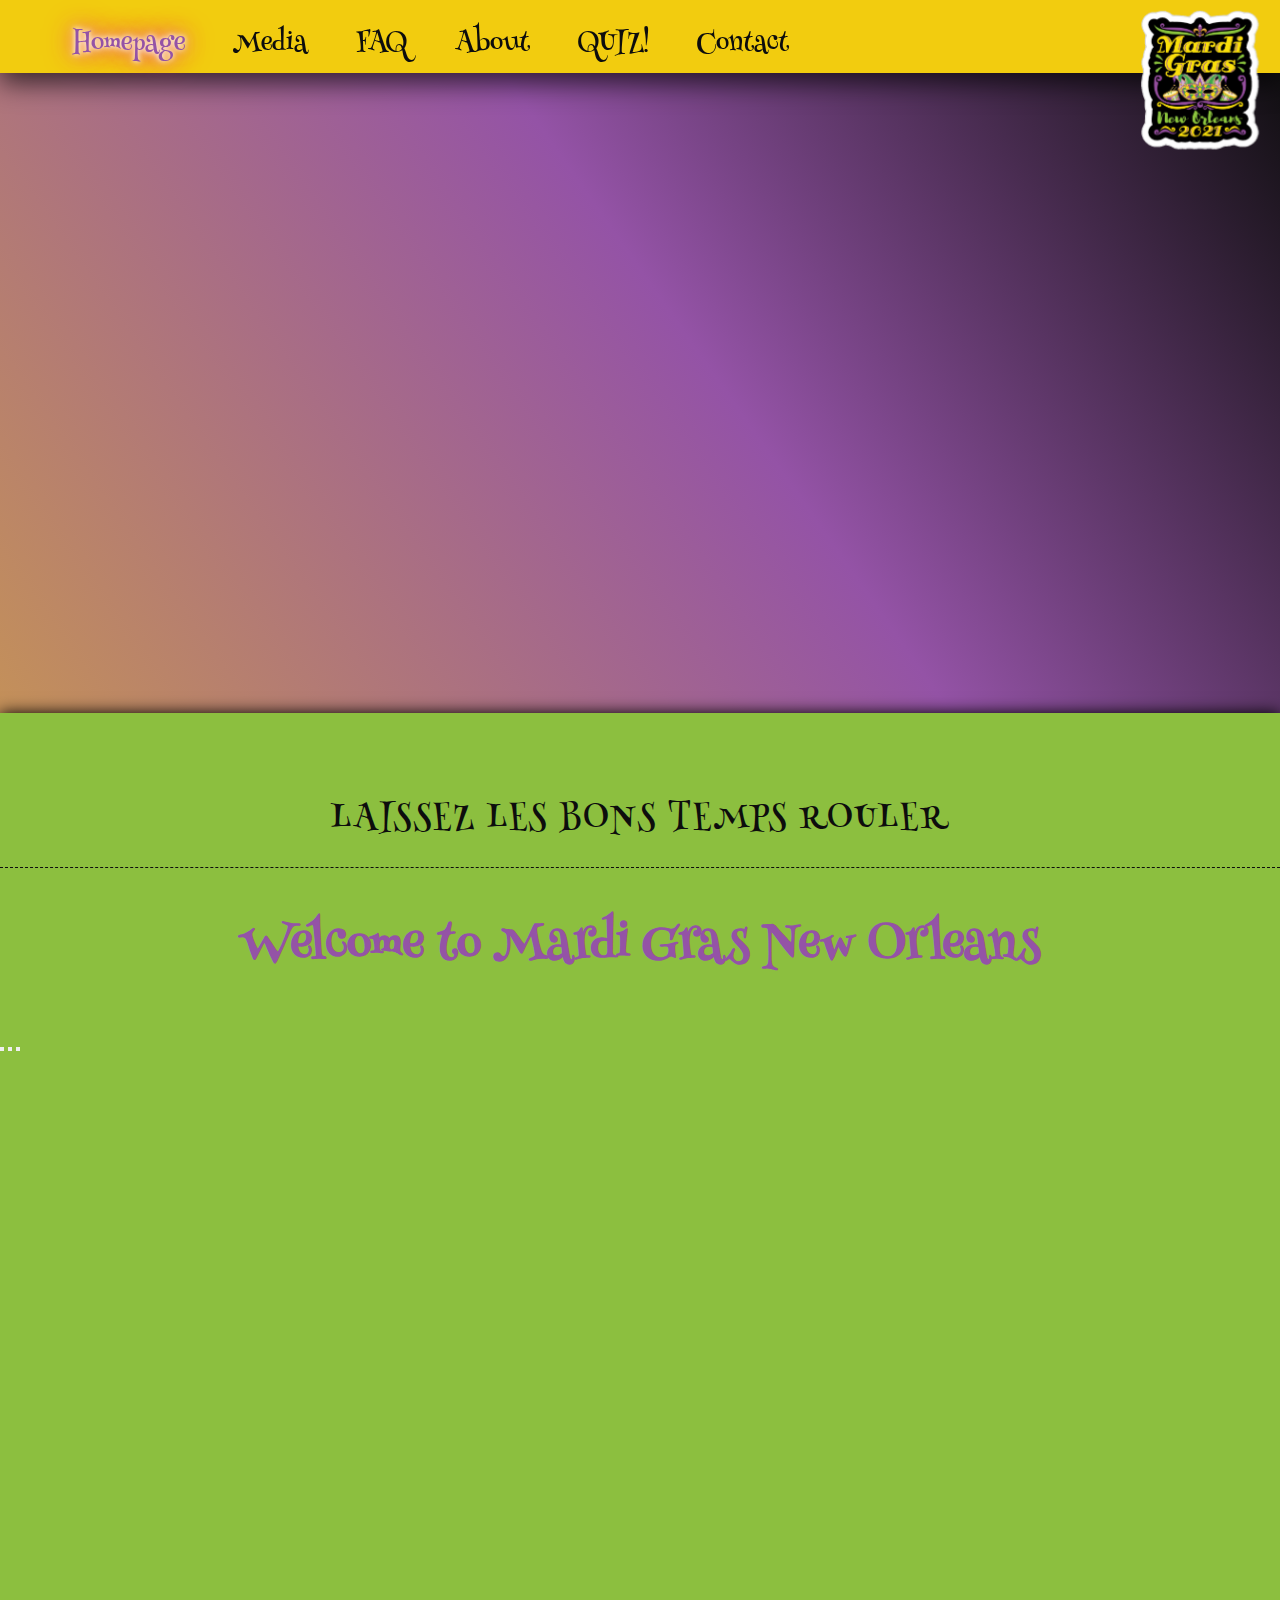
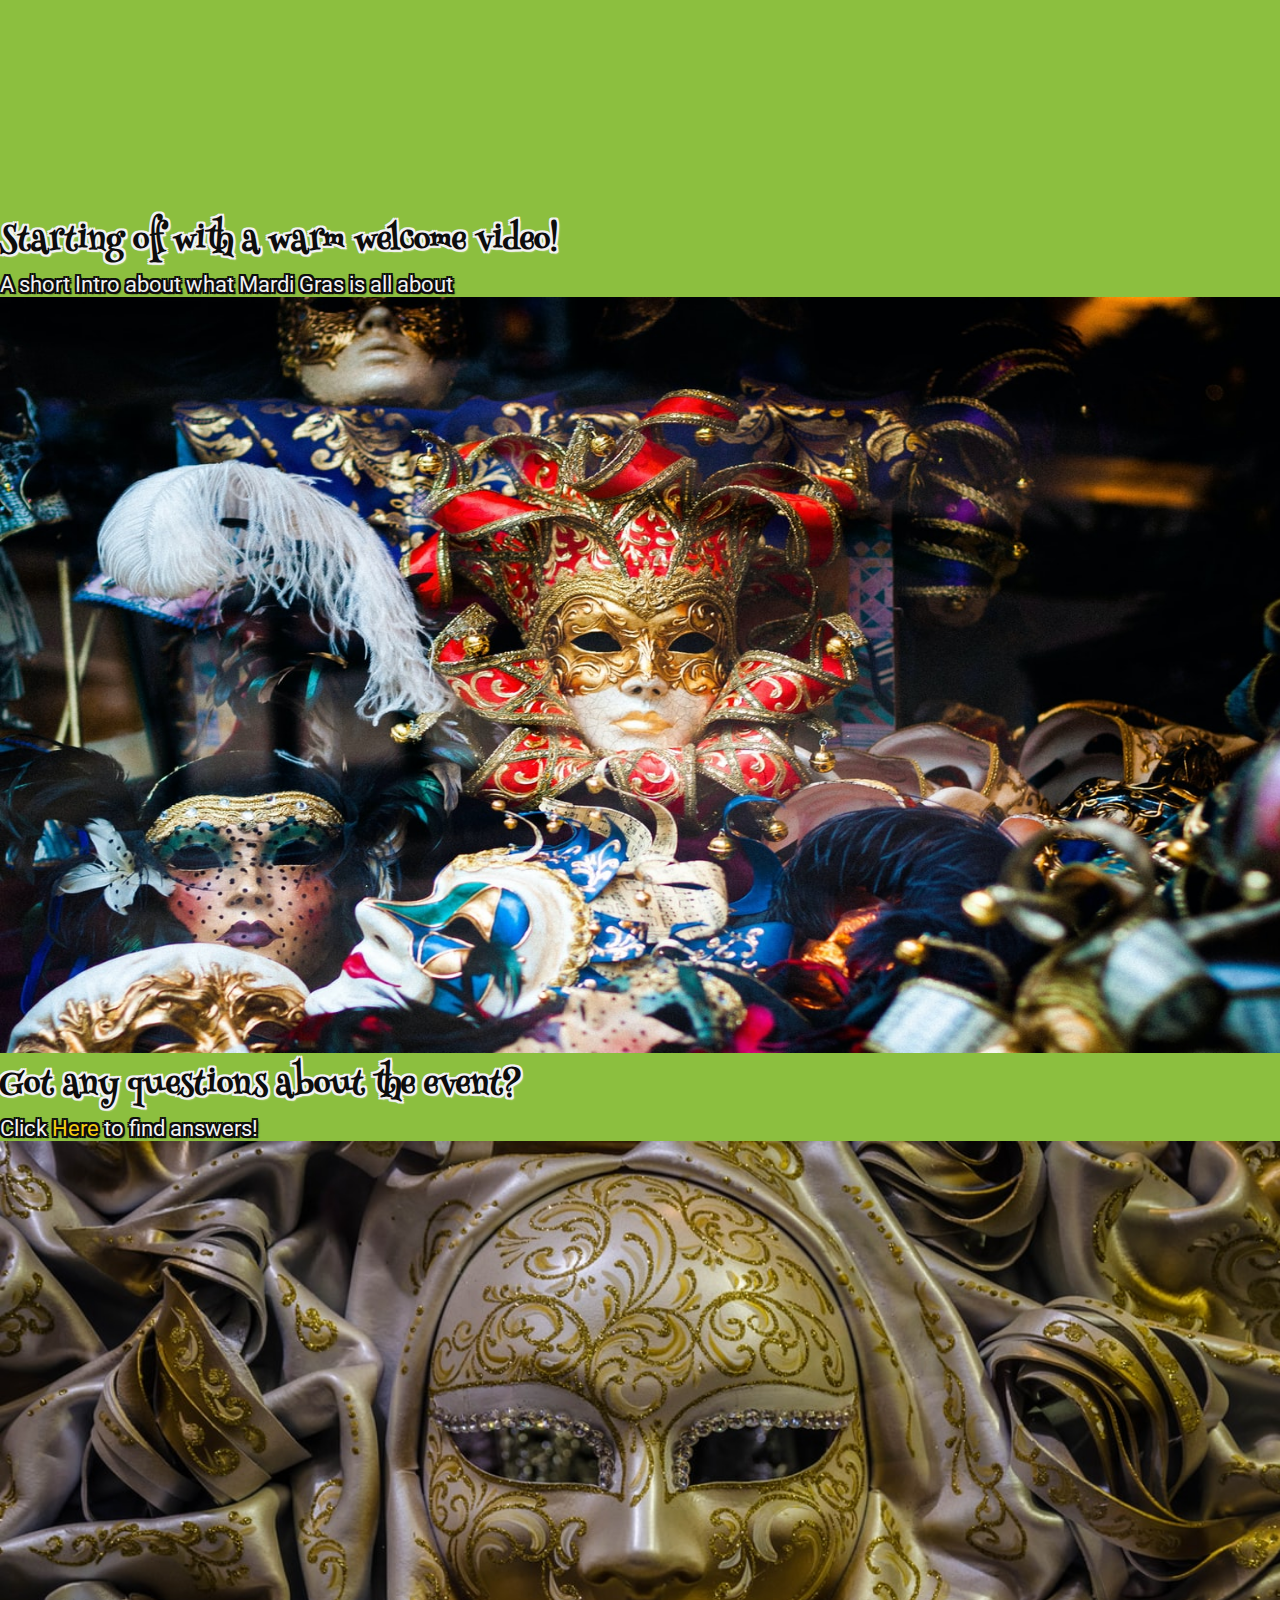
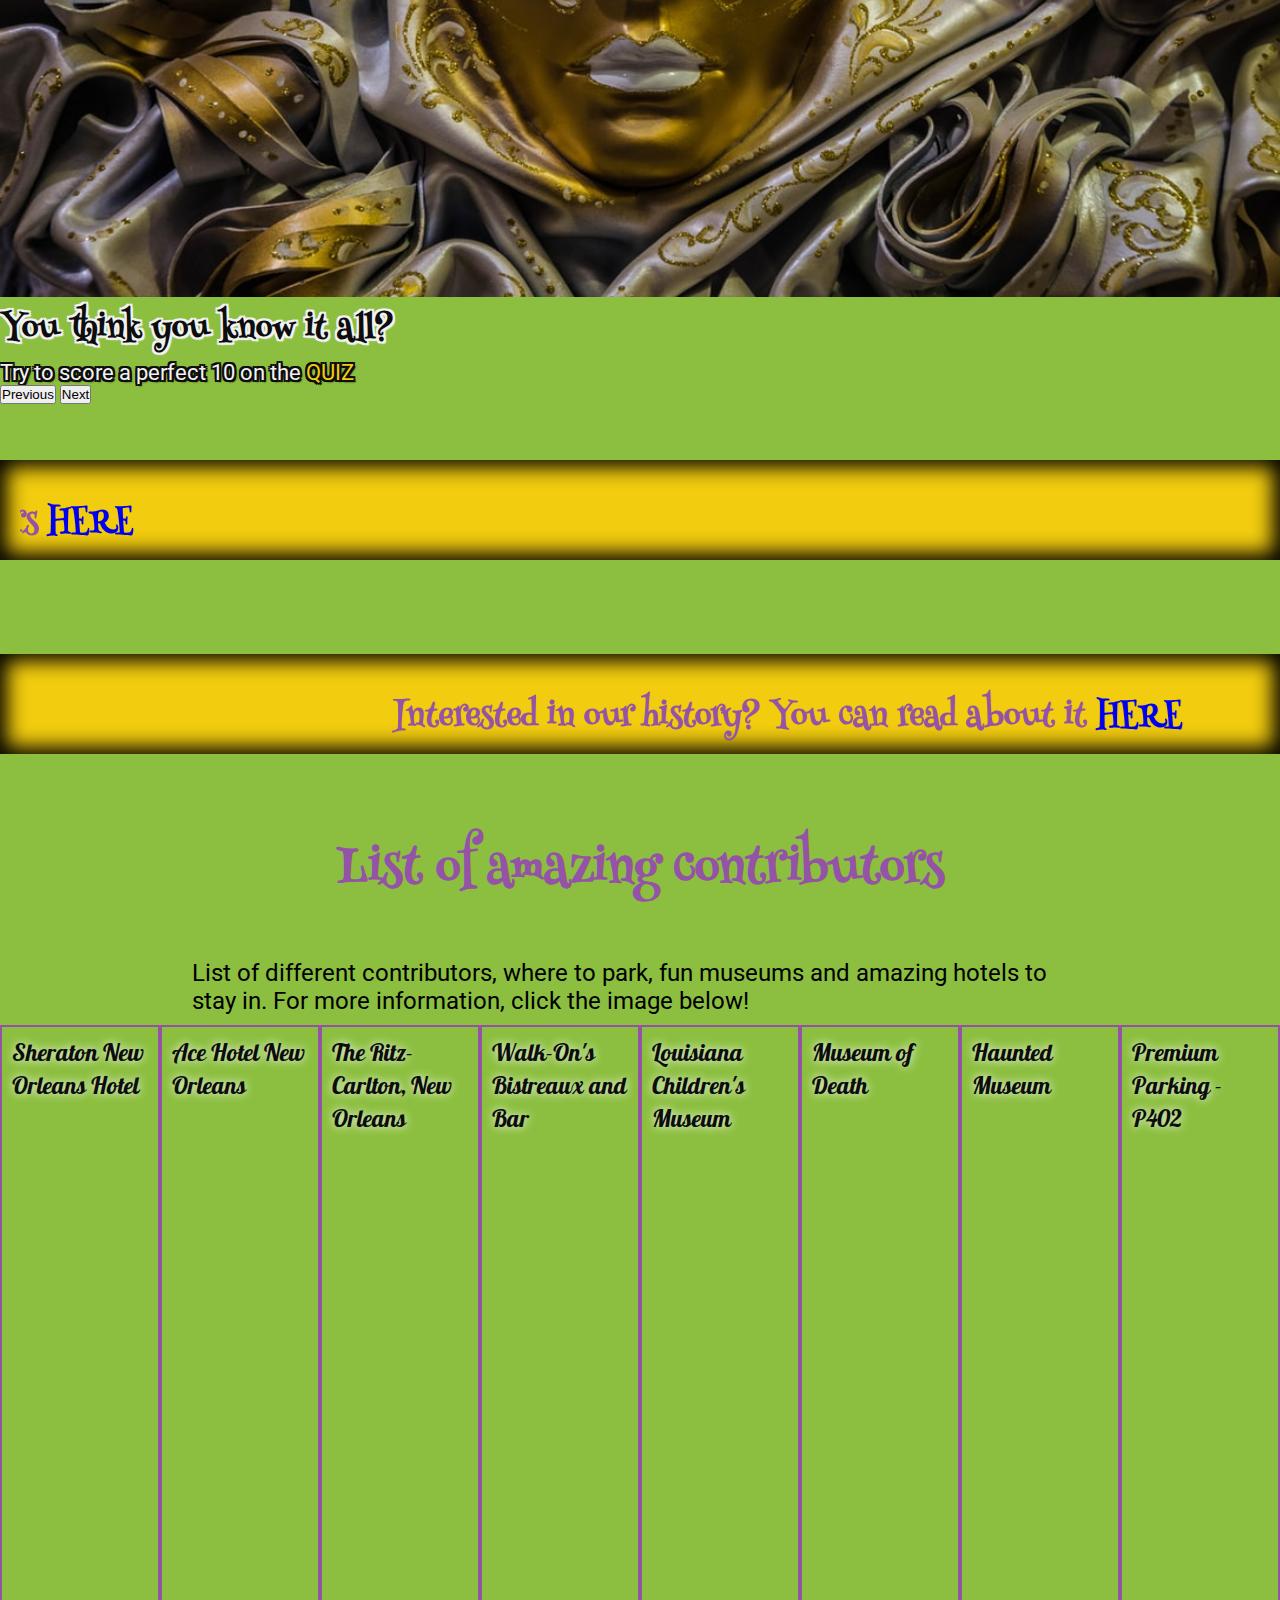
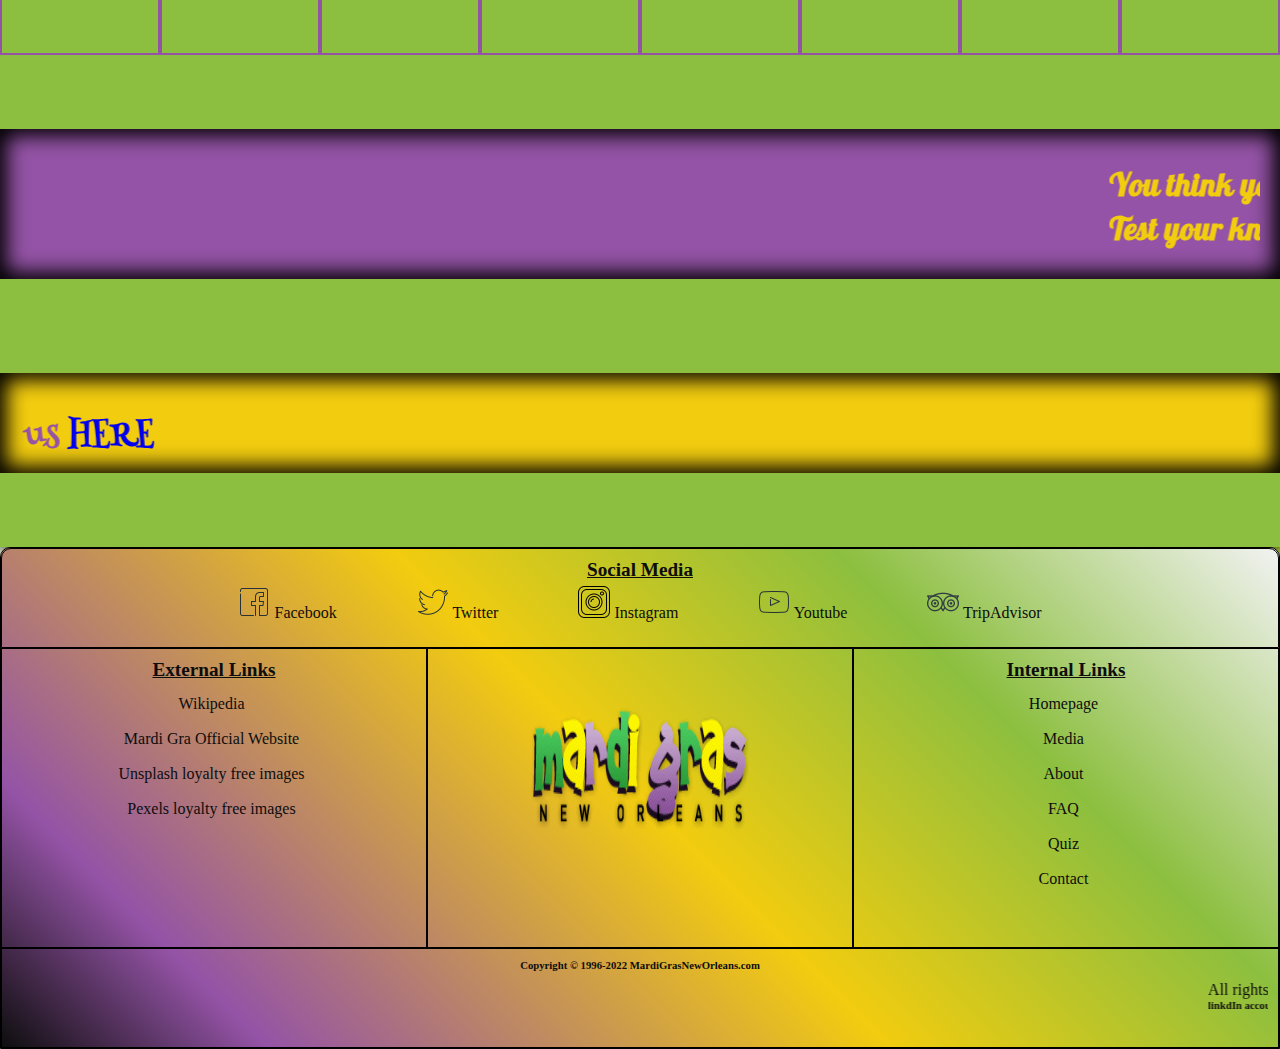
<file: index.html>
<!DOCTYPE html>
<html lang="en">





    <!-- המקורי בכבודו ובעצמו וכל מה שדומה, התחיל כאן -->





<head>
    <meta charset="UTF-8">
    <meta http-equiv="X-UA-Compatible" content="IE=edge">
    <meta name="viewport" content="width=device-width, initial-scale=1.0">
    <title>Mardi Gras: New Orleans</title>
    <link rel="stylesheet" href="style\style.css">
    <link href="https://cdn.jsdelivr.net/npm/bootstrap@5.0.1/dist/css/bootstrap.min.css" rel="stylesheet"
        integrity="sha384-+0n0xVW2eSR5OomGNYDnhzAbDsOXxcvSN1TPprVMTNDbiYZCxYbOOl7+AMvyTG2x" crossorigin="anonymous">
    <link rel="shortcut icon" href="images/mask.png" type="image/x-icon">
</head>

<body>
    <header class="header1">

        <nav class="navbar1">

            <ul class="nav-menu1">
                <a href="index.html"><img src="images\logo2021.png" alt="mardisgraslogo" id="logo"></a>
                <li class="nav-item1">
                    <a href="index.html" class="nav-link1" id="current">Homepage</a>
                </li>
                <li class="nav-item1">
                    <a href="media.html" class="nav-link1">Media</a>
                </li>
                <li class="nav-item1">
                    <a href="faq.html" class="nav-link1">FAQ</a>
                </li>
                <li class="nav-item1">
                    <a href="about.html" class="nav-link1">About</a>
                </li>
                <li class="nav-item1">
                    <a href="quiz.html" class="nav-link1">QUIZ!</a>
                </li>
                <li class="nav-item1">
                    <a href="contact.html" class="nav-link1">Contact</a>
                </li>
            </ul>
            <div class="hamburger1">
                <span class="bar1"></span>
                <span class="bar1"></span>
                <span class="bar1"></span>
            </div>
        </nav>
    </header>
    <br><br>


    <div class="body">



        <h1 id="letterRDM">
            WELCOME TO <br> MARDI <br> GRAS
        </h1>



        <div class="container">
            <div class="timer-container">
                <br>
                <div id="countdown">
                    <h1 id="headline">Countdown to Mardi Gras 2022:</h1>
                    <div id="countdown2">
                        <ul>
                            <li class="timer-box"><span class="timer-box2" id="days"></span>days</li>
                            <li class="timer-box"><span class="timer-box2" id="hours"></span>Hours</li>
                            <li class="timer-box"><span class="timer-box2" id="minutes"></span>Minutes</li>
                            <li class="timer-box"><span class="timer-box2" id="seconds"></span>Seconds</li>
                        </ul>
                    </div>
                </div>
                <br>
            </div>
            <div class="containerSlider"><br><br>
                <h1 class="styleHeading indexAccHeading">Welcome to Mardi Gras New Orleans</h1>
                <div id="carouselExampleCaptions" class="carousel slide" data-bs-ride="carousel">
                    <div class="carousel-indicators">
                        <button type="button" data-bs-target="#carouselExampleCaptions" data-bs-slide-to="0"
                            class="active" aria-current="true" aria-label="Slide 1"></button>
                        <button type="button" data-bs-target="#carouselExampleCaptions" data-bs-slide-to="1"
                            aria-label="Slide 2"></button>
                        <button type="button" data-bs-target="#carouselExampleCaptions" data-bs-slide-to="2"
                            aria-label="Slide 3"></button>
                    </div>
                    <div class="carousel-inner">
                        <div class="carousel-item active">
                            <!-- <img src="images/img1.jpg" class="d-block w-100" alt="..."> -->
                            <iframe width="1296" height="756" src="https://www.youtube.com/embed/KlgrhGyhmG8"
                                title="YouTube video player" frameborder="0"
                                allow="accelerometer; autoplay; clipboard-write; encrypted-media; gyroscope; picture-in-picture"
                                allowfullscreen></iframe>
                            <div class="carousel-caption d-none d-md-block">
                                <h5>Starting off with a warm welcome video!</h5>
                                <p>A short Intro about what Mardi Gras is all about</p>
                            </div>
                        </div>
                        <div class="carousel-item">
                            <img src="images/slider1.jpg" class="d-block w-100" alt="link to FAQ">
                            <div class="carousel-caption d-none d-md-block">
                                <h5>Got any questions about the event?</h5>
                                <p>Click <a href="faq.html">Here</a> to find answers!</p>
                            </div>
                        </div>
                        <div class="carousel-item">
                            <img src="images/slider2.jpg" class="d-block w-100" alt="link to quiz">
                            <div class="carousel-caption d-none d-md-block">
                                <h5>You think you know it all?</h5>
                                <p>Try to score a perfect 10 on the <a href="quiz.html">QUIZ</a></p>
                            </div>
                        </div>
                    </div>
                    <button class="carousel-control-prev" type="button" data-bs-target="#carouselExampleCaptions"
                        data-bs-slide="prev">
                        <span class="carousel-control-prev-icon" aria-hidden="true"></span>
                        <span class="visually-hidden">Previous</span>
                    </button>
                    <button class="carousel-control-next" type="button" data-bs-target="#carouselExampleCaptions"
                        data-bs-slide="next">
                        <span class="carousel-control-next-icon" aria-hidden="true"></span>
                        <span class="visually-hidden">Next</span>
                    </button>
                </div>
            </div>

            <br><br>


            <div class="HPLink">
                <marquee behavior="scroll" direction="right" onmouseover="this.stop();" onmouseout="this.start();"
                    scrollamount="10">
                <h1 class="styleHeading" on>Check out some amazing pictures and videos
                    from older years <a href="media.html">HERE</a></h1></marquee>
            </div>

            <br><br><br>

            <div class="HPLink">
               <marquee behavior="alternate" onmouseover="this.stop();" onmouseout="this.start();"
                   scrollamount="12">
                <h1 class="styleHeading">Interested in our history? You can read about it <a href="about.html">HERE</a>
                </h1></marquee>
            </div>

            <br><br><br>

            <h1 class="styleHeading indexAccHeading">List of amazing contributors</h1>
            <p class="indexAccText">List of different contributors, where to park, fun museums and amazing hotels to
                stay in. For more information, click the image below!</p>

            <div class="gallery-wrap">
                <div class="itemGal item-1">
                    <a target="_blank"
                        href="https://www.booking.com/hotel/us/new-orleans.en-us.html?aid=1250365;label=huno.1%3ACjwKCAjwtdeFBhBAEiwAKOIy53mWDX9u_rMxjMBgK1GGPErD51prlYMAQoRttU88nRTVy4EnNIKR5RoCUcEQAvD_BwE;sid=150a722c88811940b8aefced029b861e;all_sr_blocks=5909111_305638057_2_2_0;checkin=2021-06-09;checkout=2021-06-10;dest_id=20050264;dest_type=city;dist=0;group_adults=2;group_children=0;hapos=1;highlighted_blocks=5909111_305638057_2_2_0;hpos=1;no_rooms=1;room1=A%2CA;sb_price_type=total;sr_order=popularity;sr_pri_blocks=5909111_305638057_2_2_0__10700;srepoch=1622600641;srpvid=cc9210e0d4ca0116;type=total;ucfs=1;sig=v1ClBZq7rm#hotelTmpl"
                        class="carImgLink">Sheraton
                        New Orleans Hotel</a>
                </div>
                <div class="itemGal item-2">
                    <a target="_blank"
                        href="https://www.booking.com/hotel/us/ace-new-orleans.en-us.html?aid=1250365;label=huno.1%3ACj0KCQjw2NyFBhDoARIsAMtHtZ7_tJnPEZgnmA2kdeAF40Qmwe-AGPkU8GHn92ne6E1F4PNtKXS_8nQaAomUEALw_wcB;sid=150a722c88811940b8aefced029b861e;all_sr_blocks=168332703_266301231_4_0_0;checkin=2021-06-10;checkout=2021-06-11;dest_id=20050264;dest_type=city;dist=0;group_adults=2;group_children=0;hapos=1;highlighted_blocks=168332703_266301231_4_0_0;hpos=1;no_rooms=1;room1=A%2CA;sb_price_type=total;sr_order=popularity;sr_pri_blocks=168332703_266301231_4_0_0__15385;srepoch=1622681516;srpvid=96b40615f6db00f7;type=total;ucfs=1;sig=v1w5i0kalh#hotelTmpl"
                        class="carImgLink">Ace Hotel New Orleans</a>
                </div>
                <div class="itemGal item-3">
                    <a target="_blank"
                        href="https://www.booking.com/hotel/us/nine-twenty-one-canal-street-new-orleans.en-us.html?aid=1250365;label=huno.1%3ACj0KCQjw2NyFBhDoARIsAMtHtZ5ZDPH3asnBIL6TJ1azIe3PS17HMTJs9PGon1XdRuPNyVulU4ujX8caAjSLEALw_wcB;sid=150a722c88811940b8aefced029b861e;all_sr_blocks=40673106_246431170_0_2_0;checkin=2021-06-10;checkout=2021-06-11;dest_id=20050264;dest_type=city;dist=0;group_adults=2;group_children=0;hapos=1;highlighted_blocks=40673106_246431170_0_2_0;hpos=1;no_rooms=1;room1=A%2CA;sb_price_type=total;sr_order=popularity;sr_pri_blocks=40673106_246431170_0_2_0__35900;srepoch=1622683403;srpvid=a15709c5528c00a0;type=total;ucfs=1;sig=v11mZd0-yO#hotelTmpl"
                        class="carImgLink">The
                        Ritz-Carlton, New Orleans</a>
                </div>
                <div class="itemGal item-4">
                    <a target="_blank" href="https://walk-ons.com/food" class="carImgLink">Walk-On's Bistreaux and
                        Bar</a>
                </div>
                <div class="itemGal item-5">
                    <a target="_blank"
                        href="https://thinkplaycreate.org/join/memberships/?gclid=Cj0KCQjw--GFBhDeARIsACH_kda-ryK917Mk9Is2TpwtcanF3imaj_zxpgl8H8iRe8JRLly_P8DjvPwaAurTEALw_wcB"
                        class="carImgLink">Louisiana Children's Museum</a>
                </div>
                <div class="itemGal item-6">
                    <a target="_blank"
                        href="https://www.thenmusa.org/?gclid=Cj0KCQjw--GFBhDeARIsACH_kdYbxYgtbpFmKNvy8oCxSyTokskwJaU75ZljQI9Qn8dZ4o73Rk4kAM8aAjU7EALw_wcB"
                        class="carImgLink">Museum of Death</a>
                </div>
                <div class="itemGal item-7">
                    <a target="_blank"
                        href="https://www.viator.com/New-Orleans-tourism/d675-r7422078851-s121116851?supci=-1&m=28353&supag=7422078851&supsc=kwd-301306760097&supai=315008470497&supap=&supdv=c&supnt=nt%3Ag&suplp=1007978&supli=1018036&supti=kwd-301306760097&tsem=true&supci=kwd-301306760097&supap1=&supap2=&gclid=Cj0KCQjw--GFBhDeARIsACH_kdYfkUzG8ZOLy3YfTvGJ9f4r8sOVqS1pP0hYDIk7RTZYDaPfJnXF_ggaAqMxEALw_wcB"
                        class="carImgLink">Haunted Museum</a>
                </div>
                <div class="itemGal item-8">
                    <a target="_blank"
                        href="https://www.onairparking.com/?gclid=Cj0KCQjw--GFBhDeARIsACH_kdY4w6_D6ewiTU4KCgTaZ9S-v7-_0PuO7Uar9gjmGrRRHWgZWRtftGMaAuddEALw_wcB"
                        class="carImgLink">Premium Parking - P402</a>
                </div>
            </div>

            <br><br><br>

            <div class="HPLink1">
                <marquee behavior="scroll" direction="left" onmouseover="this.stop();" onmouseout="this.start();" scrollamount="15">
                    <h1 class="styleSecondary">You think you know it all about Mardi Gras? <br> Test your knowledge on our
                        quiz page and try to score a perfect 10 <a href="quiz.html">HERE</a></h1></marquee>
            </div>
            <br><br><br>
            <div class="HPLink">
                <marquee behavior="scroll" direction="right" onmouseover="this.stop();" onmouseout="this.start();"
                    scrollamount="10">
                <h1 class="styleHeading">Want to send us a message? Contact us <a href="contact.html">HERE</a></h1></marquee>
            </div>

            <br><br><br>

        </div>
        <footer>
            <div class="socialLinks">
                <p>Social Media</p>
                <ul>
                    <li><a href="https://www.facebook.com/MardiGrasNewOrleans"><img src="images/fblogo.png"
                                alt="Facebook Logo" width="32px"> Facebook</a></li>
                    <li><a href="https://twitter.com/MardiGrasNOLA"><img src="images/twitterlogo.png" alt="Twitter logo"
                                width="32px"> Twitter</a></li>
                    <li><a href="https://www.instagram.com/mardigrasneworleans/"><img src="images/instalogo.png"
                                alt="Instagram logo" width="32px"> Instagram</a></li>
                    <li><a href="https://www.youtube.com/channel/UCOrq1qF6dVDn9Do-wvbKh0Q"><img src="images/ytlogo.png"
                                alt="Youtube logo" width="32px"> Youtube</a></li>
                    <li>
                        <a href="https://www.tripadvisor.com/Profile/MardiGrasNOLA"><img src="images/talogo.png"
                                alt="Tripadvisor logo" width="32px"> TripAdvisor</a>
                    </li>
                </ul>
            </div>
            <div class="externalLinks">
                <p>External Links</p>
                <ul>
                    <li><a href="https://en.wikipedia.org/wiki/Mardi_Gras_in_New_Orleans">Wikipedia</a></li>
                    <li><a href="https://www.mardigrasneworleans.com/">Mardi Gra Official Website</a></li>
                    <li><a href="https://unsplash.com/s/photos/mardi-gra">Unsplash loyalty free images</a></li>
                    <li><a href="https://www.pexels.com/search/MARDI%20GRAS/">Pexels loyalty free images</a></li>
                </ul>
            </div>
            <div class="logoFooter">
                <img src="images/logo2.png" alt="logoFooter">
            </div>
            <div class="internalLinks">
                <p>Internal Links</p>
                <ul>
                    <li> <a href="index.html">Homepage</a> </li>
                    <li> <a href="media.html">Media</a> </li>
                    <li> <a href="about.html">About</a> </li>
                    <li> <a href="faq.html">FAQ</a> </li>
                    <li> <a href="quiz.html">Quiz</a> </li>
                    <li> <a href="contact.html">Contact</a> </li>
                </ul>
            </div>
            <div class="copyright">
                <h6>Copyright © 1996-2022 MardiGrasNewOrleans.com</h6>
                <marquee behavior="scroll" direction="left" onmouseover="this.stop();" onmouseout="this.start();">All
                    rights reserved to Ghaleb
                    Abu-Ghosh
                    <a href="https://www.instagram.com/mardigrasneworleans/"> &nbsp;<img src="images/instalogo.png"
                            alt="Instagram logo" width="24px"></a>&nbsp;&nbsp;
                    <a href="tel:+972525872896"><img src="images/phone.png" alt="phone" style="width: 24px;"></a>
                    <h6>linkdIn account: <a>https://www.linkedin.com/in/ghaleb-abu-ghosh-a3645655/</a></h6>

                </marquee>
            </div>
        </footer>

    </div>

    <script src="https://cdn.jsdelivr.net/npm/bootstrap@5.0.1/dist/js/bootstrap.bundle.min.js"
        integrity="sha384-gtEjrD/SeCtmISkJkNUaaKMoLD0//ElJ19smozuHV6z3Iehds+3Ulb9Bn9Plx0x4" crossorigin="anonymous">
    </script>

    <script src="Script/script.js"></script>
    <script src="Script/timerJS.js"></script>
    <script src="Script/slider.js"></script>

</body>

</html>
</file>
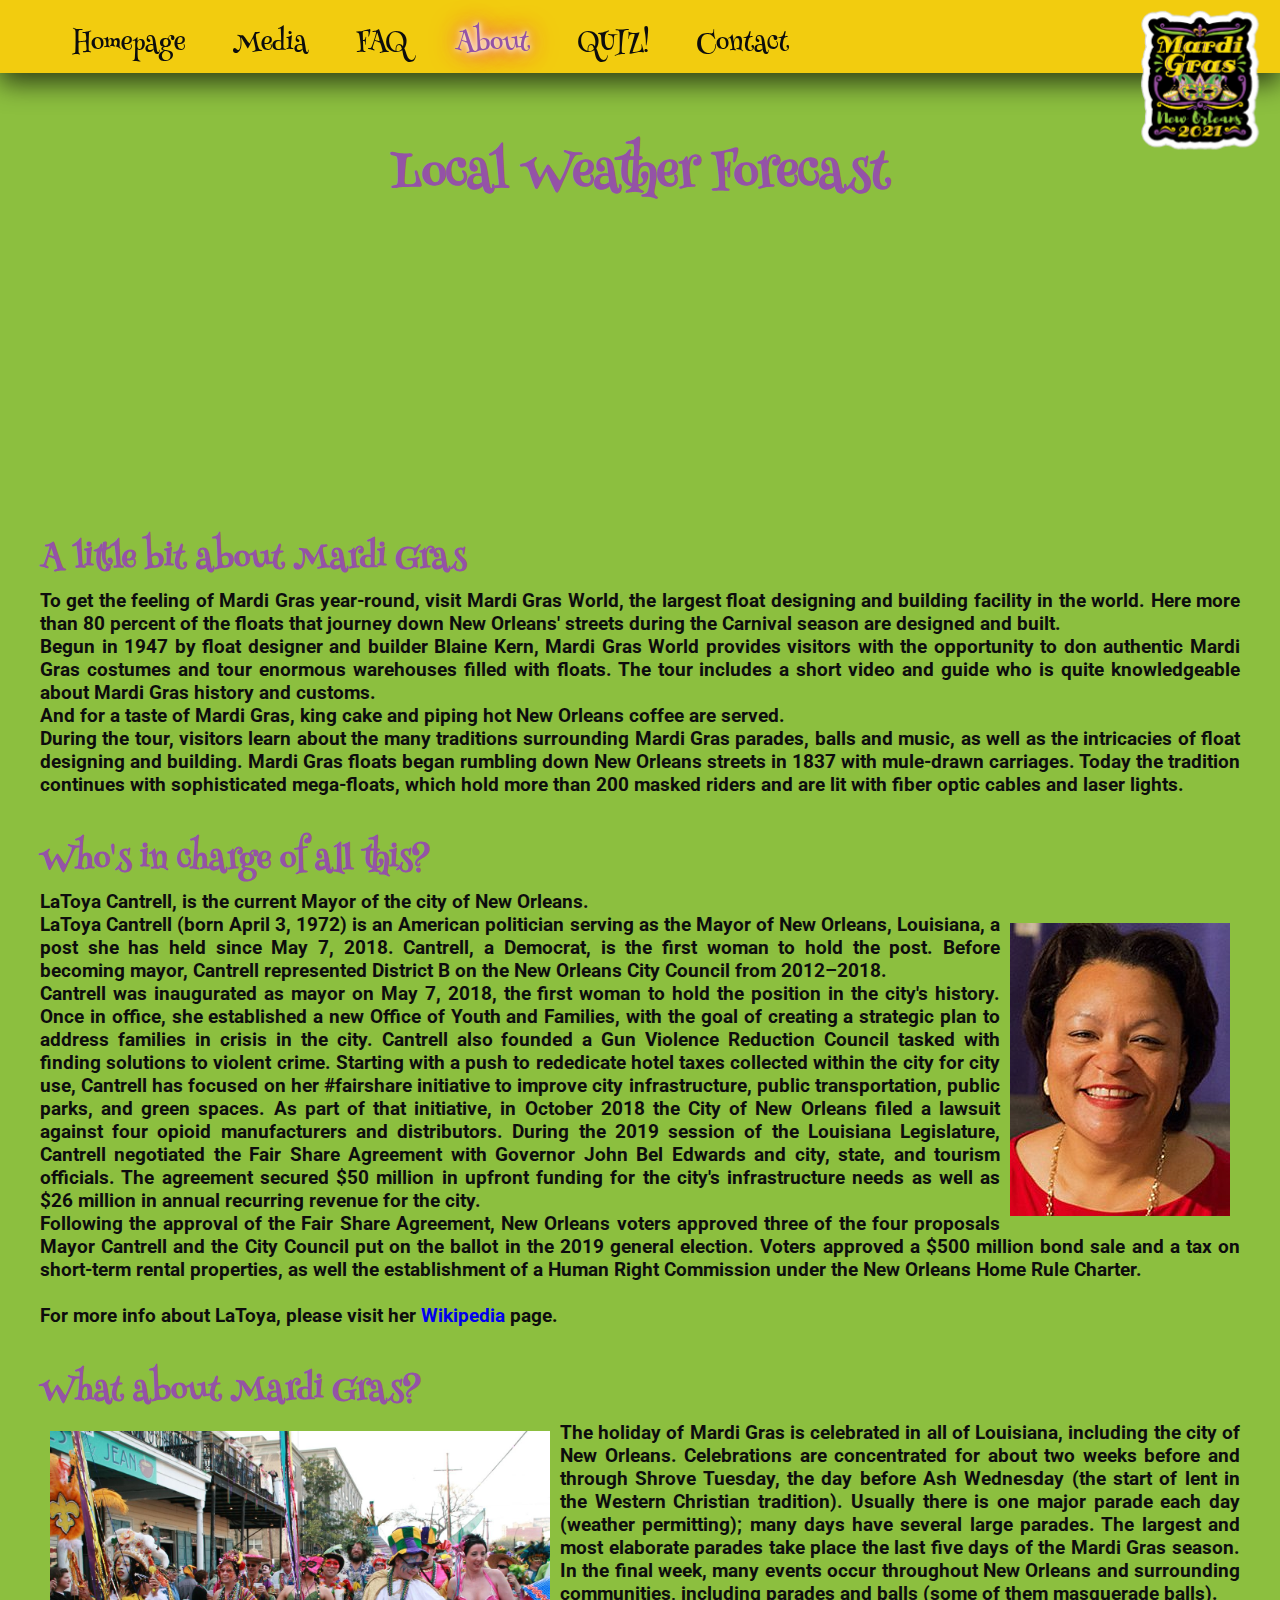
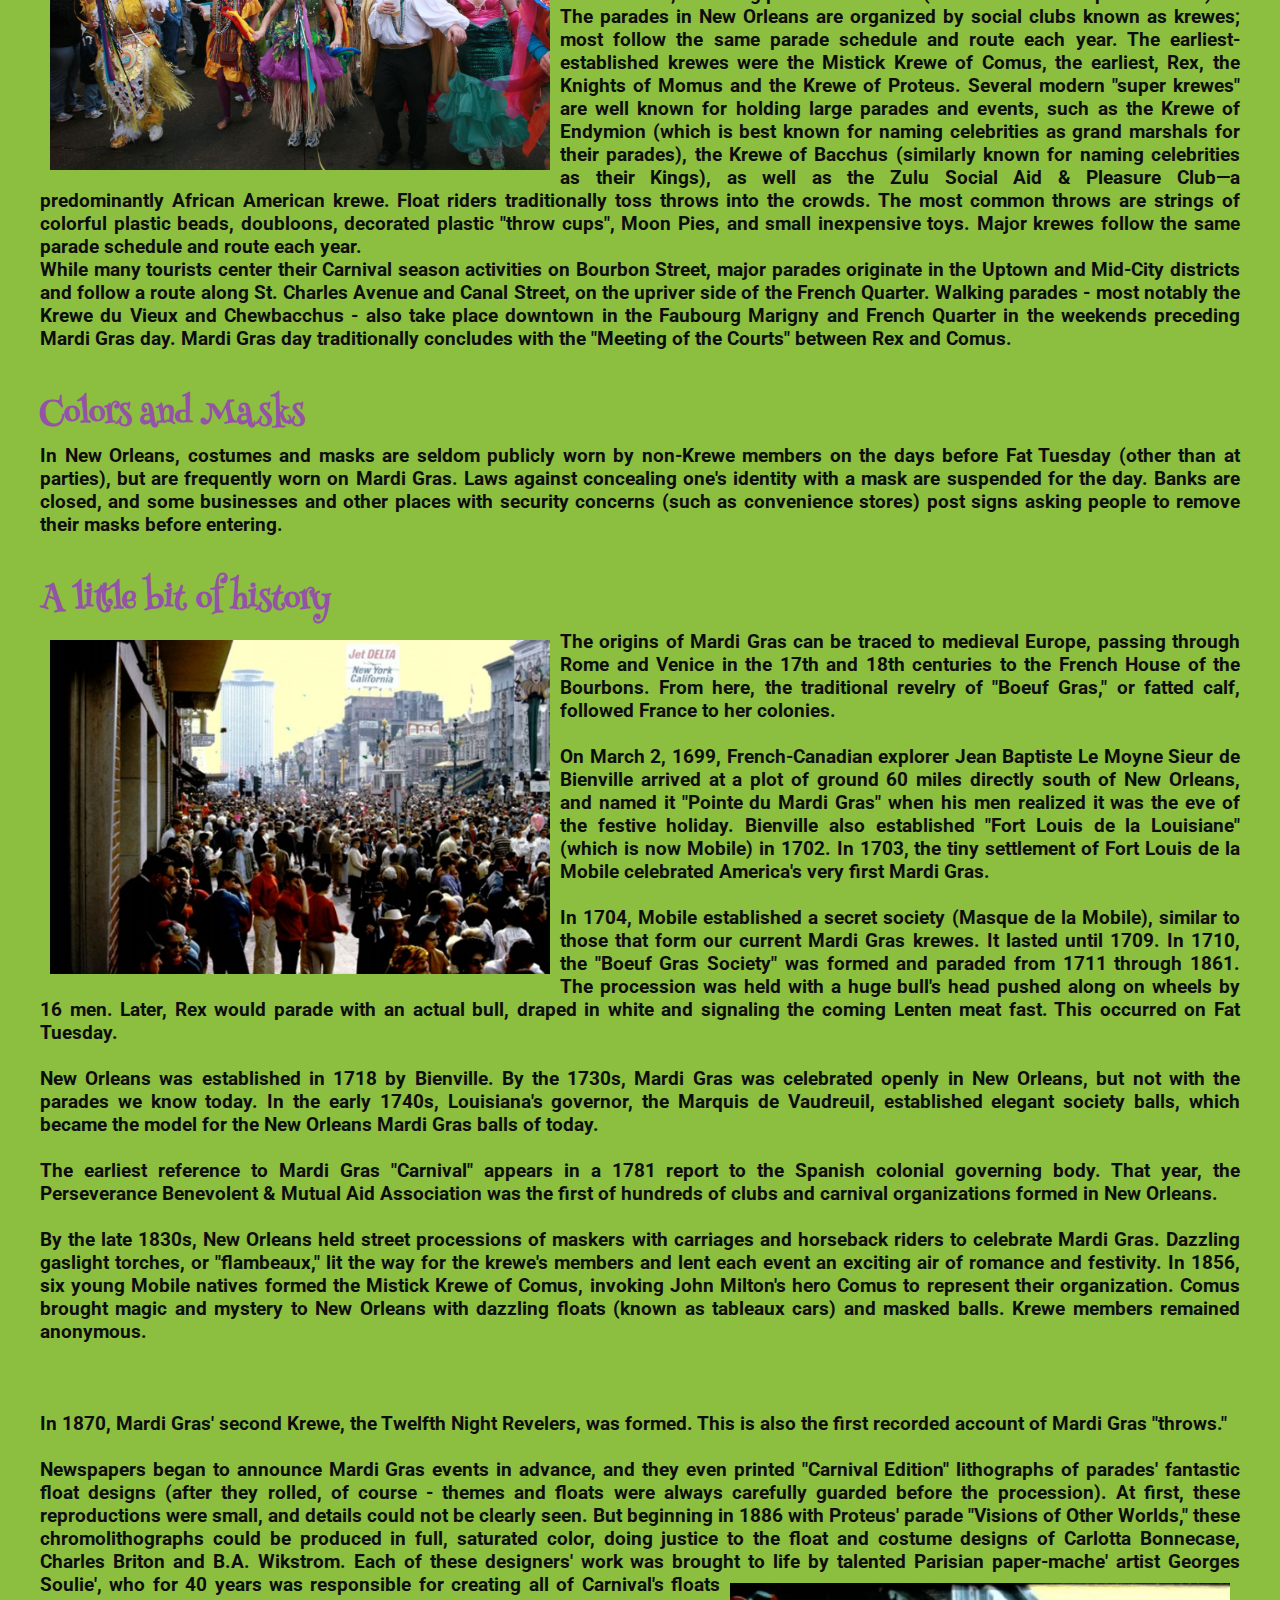
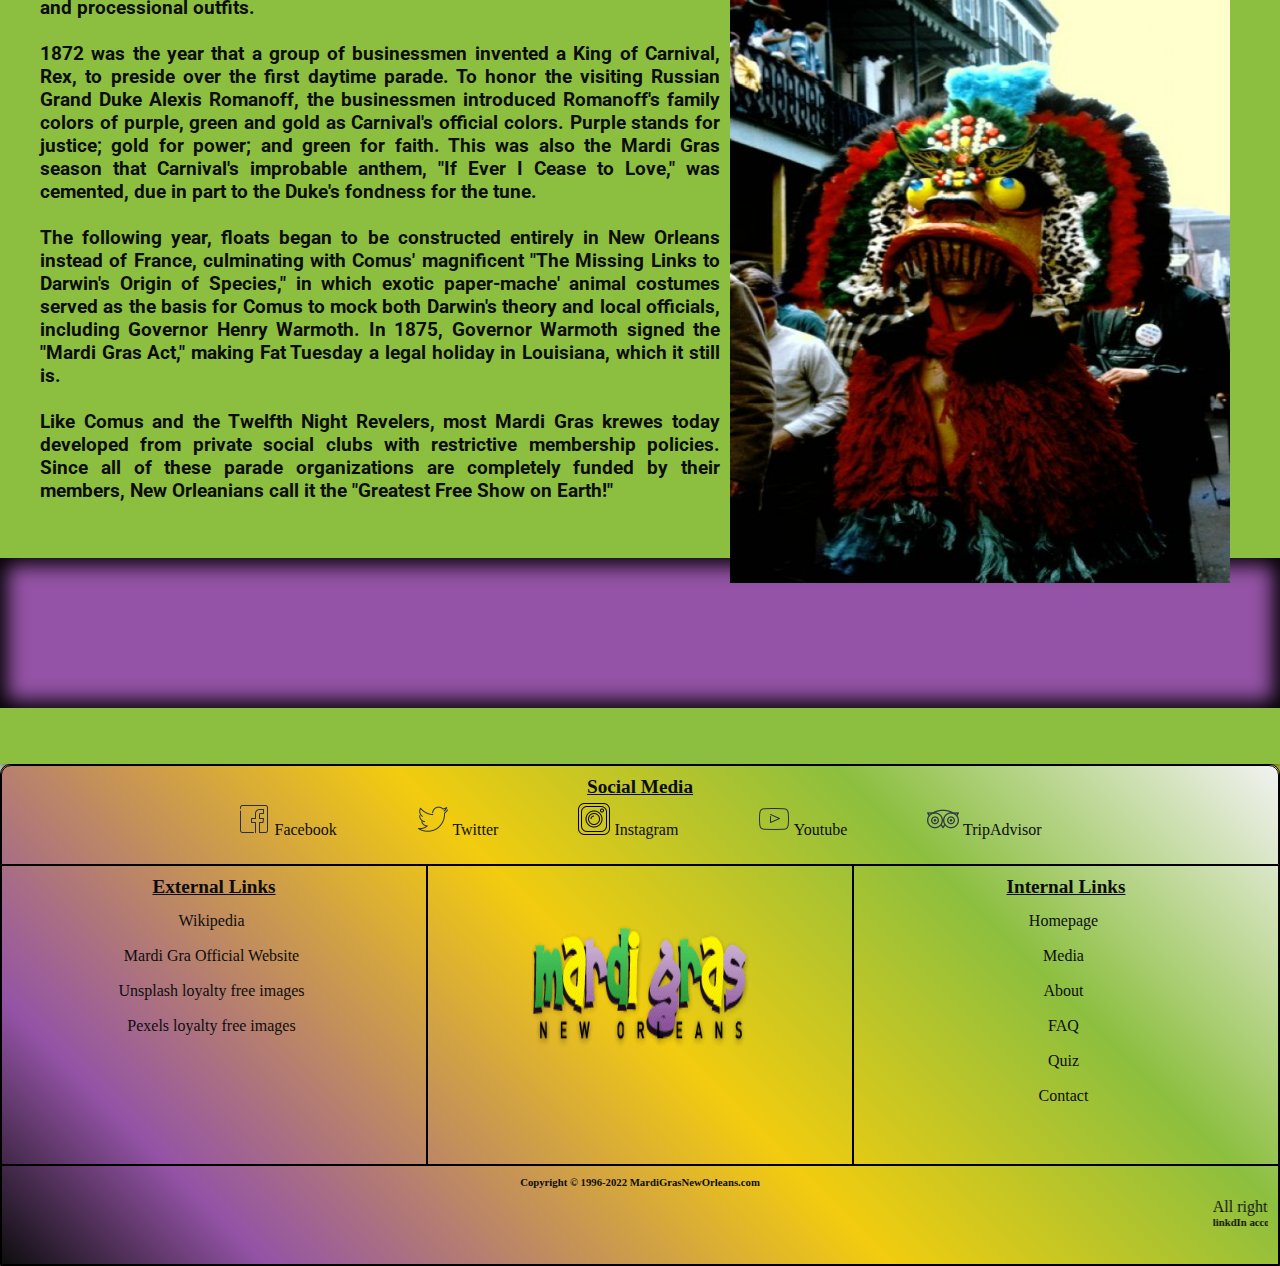
<file: about.html>
<!DOCTYPE html>
<html lang="en">

<head>
    <meta charset="UTF-8">
    <meta http-equiv="X-UA-Compatible" content="IE=edge">
    <meta name="viewport" content="width=device-width, initial-scale=1.0">
    <title>Mardi Gras: New Orleans</title>
    <link rel="stylesheet" href="style\style.css">
    <link rel="stylesheet" href="Script\script.js">
    <link href="https://cdn.jsdelivr.net/npm/bootstrap@5.0.1/dist/css/bootstrap.min.css" rel="stylesheet"
        integrity="sha384-+0n0xVW2eSR5OomGNYDnhzAbDsOXxcvSN1TPprVMTNDbiYZCxYbOOl7+AMvyTG2x" crossorigin="anonymous">
        <link rel="shortcut icon" href="images/mask.png" type="image/x-icon">
</head>

<body>
    <header class="header1">
        <nav class="navbar1">

            <ul class="nav-menu1">
                <a href="index.html"><img src="images\logo2021.png" alt="mardisgraslogo" id="logo"></a>
                <li class="nav-item1">
                    <a href="index.html" class="nav-link1">Homepage</a>
                </li>
                <li class="nav-item1">
                    <a href="media.html" class="nav-link1">Media</a>
                </li>
                <li class="nav-item1">
                    <a href="faq.html" class="nav-link1">FAQ</a>
                </li>
                <li class="nav-item1">
                    <a href="about.html" class="nav-link1" id="current">About</a>
                </li>
                <li class="nav-item1">
                    <a href="quiz.html" class="nav-link1">QUIZ!</a>
                </li>
                <li class="nav-item1">
                    <a href="contact.html" class="nav-link1">Contact</a>
                </li>
            </ul>
            <div class="hamburger1">
                <span class="bar1"></span>
                <span class="bar1"></span>
                <span class="bar1"></span>
            </div>
        </nav>
    </header>

    <div class="body">
        <div class="container">
            <br><br><br><br>
            <h1 class="styleHeading indexAccHeading">Local Weather Forecast</h1>

            <iframe frameborder="0" height="245" id="forecast_embed"
                src="https://forecast.io/embed/#lat=29.951066&amp;lon=-90.071532&amp;name=Downtown New Orleans&amp;color=#008000"
                width="100%"></iframe>

            <br><br>
            <div class="title-container">
                <h1 class="styleHeading">A little bit about Mardi Gras</h1>
                <p class="styleText">To get the feeling of Mardi Gras year-round, visit Mardi Gras World, the largest
                    float
                    designing and building facility in the world. Here more than 80 percent of the floats that journey
                    down
                    New Orleans' streets during the Carnival season are designed and built.
                    <br>
                    Begun in 1947 by float designer and builder Blaine Kern, Mardi Gras World provides visitors with the
                    opportunity to don authentic Mardi Gras costumes and tour enormous warehouses filled with floats.
                    The
                    tour includes a short video and guide who is quite knowledgeable about Mardi Gras history and
                    customs.
                    <br>
                    And for a taste of Mardi Gras, king cake and piping hot New Orleans coffee are served.
                    <br>
                    During the tour, visitors learn about the many traditions surrounding Mardi Gras parades, balls and
                    music, as well as the intricacies of float designing and building. Mardi Gras floats began rumbling
                    down
                    New Orleans streets in 1837 with mule-drawn carriages. Today the tradition continues with
                    sophisticated
                    mega-floats, which hold more than 200 masked riders and are lit with fiber optic cables and laser
                    lights.</p>
                <br><br>

                <h1 class="styleHeading">Who's in charge of all this?</h1>
                <p class="styleText">LaToya Cantrell, is the current Mayor of the city of New Orleans.
                    <br>
                    <img src="images/latoya.jpg" alt="LaToya" id="latoya">
                    LaToya Cantrell (born April 3, 1972) is an American politician serving as the Mayor of New
                    Orleans, Louisiana, a post she has held since May 7, 2018. Cantrell, a Democrat, is the first
                    woman to hold the post. Before becoming mayor, Cantrell represented District B on the New
                    Orleans City Council from 2012–2018. <br>
                    Cantrell was inaugurated as mayor on May 7, 2018, the first woman to hold the position in the
                    city's history. Once in office, she established a new Office of Youth and Families, with the
                    goal of creating a strategic plan to address families in crisis in the city. Cantrell also
                    founded a Gun Violence Reduction Council tasked with finding solutions to violent crime.
                    Starting with a push to rededicate hotel taxes collected within the city for city use, Cantrell
                    has focused on her #fairshare initiative to improve city infrastructure, public transportation,
                    public parks, and green spaces. As part of that initiative, in October 2018 the City of New
                    Orleans filed a lawsuit against four opioid manufacturers and distributors.

                    During the 2019 session of the Louisiana Legislature, Cantrell negotiated the Fair Share
                    Agreement with Governor John Bel Edwards and city, state, and tourism officials. The agreement
                    secured $50 million in upfront funding for the city's infrastructure needs as well as $26
                    million in annual recurring revenue for the city. <br> Following the approval of the Fair Share
                    Agreement, New Orleans voters approved three of the four proposals Mayor Cantrell and the City
                    Council put on the ballot in the 2019 general election. Voters approved a $500 million bond sale
                    and a tax on short-term rental properties, as well the establishment of a Human Right Commission
                    under the New Orleans Home Rule Charter.
                    <br><br>
                    For more info about LaToya, please visit her <a
                        href="https://en.wikipedia.org/wiki/LaToya_Cantrell#Mayor_of_New_Orleans">Wikipedia</a> page.
                </p>

                <br><br>
                <h1 class="styleHeading">What about Mardi Gras?</h1>
                <p class="styleText">
                    <img src="images/aboutabout.jpg" alt="mardi gras image" id="whatAbout">
                    The holiday of Mardi Gras is celebrated in all of Louisiana, including the city of
                    New Orleans. Celebrations are concentrated for about two weeks before and through Shrove Tuesday,
                    the day before Ash Wednesday (the start of lent in the Western Christian tradition). Usually there
                    is one major parade each day (weather permitting); many days have several large parades. The largest
                    and most elaborate parades take place the last five days of the Mardi Gras season. In the final
                    week, many events occur throughout New Orleans and surrounding communities, including parades and
                    balls (some of them masquerade balls).
                    <br>
                    The parades in New Orleans are organized by social clubs known as krewes; most follow the same
                    parade schedule and route each year. The earliest-established krewes were the Mistick Krewe of
                    Comus, the earliest, Rex, the Knights of Momus and the Krewe of Proteus. Several modern "super
                    krewes" are well known for holding large parades and events, such as the Krewe of Endymion (which is
                    best known for naming celebrities as grand marshals for their parades), the Krewe of Bacchus
                    (similarly known for naming celebrities as their Kings), as well as the Zulu Social Aid & Pleasure
                    Club—a predominantly African American krewe. Float riders traditionally toss throws into the crowds.
                    The most common throws are strings of colorful plastic beads, doubloons, decorated plastic "throw
                    cups", Moon Pies, and small inexpensive toys. Major krewes follow the same parade schedule and route
                    each year.
                    <br>
                    While many tourists center their Carnival season activities on Bourbon Street, major parades
                    originate in the Uptown and Mid-City districts and follow a route along St. Charles Avenue and Canal
                    Street, on the upriver side of the French Quarter. Walking parades - most notably the Krewe du Vieux
                    and Chewbacchus - also take place downtown in the Faubourg Marigny and French Quarter in the
                    weekends preceding Mardi Gras day. Mardi Gras day traditionally concludes with the "Meeting of the
                    Courts" between Rex and Comus.</p>
                <br><br>
                <h1 class="styleHeading">Colors and Masks</h1>
                <p class="styleText">In New Orleans, costumes and masks are seldom publicly worn by non-Krewe
                    members on the days before Fat Tuesday (other than at parties), but are frequently worn on Mardi
                    Gras. Laws against concealing one's identity with a mask are suspended for the day. Banks are
                    closed, and some businesses and other places with security concerns (such as convenience stores)
                    post signs asking people to remove their masks before entering.</p>

                <br><br>

                <h1 class="styleHeading">A little bit of history</h1>
                <p class="styleText">
                    <img src="images/history1.jpg" alt="mardi gras image" id="hist1">
                    The origins of Mardi Gras can be traced to medieval Europe, passing through
                    Rome and Venice in the 17th and 18th centuries to the French House of the Bourbons. From
                    here, the traditional revelry of "Boeuf Gras," or fatted calf, followed France to her
                    colonies.
                    <br><br>
                    On March 2, 1699, French-Canadian explorer Jean Baptiste Le Moyne Sieur de Bienville arrived
                    at a plot of ground 60 miles directly south of New Orleans, and named it "Pointe du Mardi
                    Gras" when his men realized it was the eve of the festive holiday. Bienville also
                    established "Fort Louis de la Louisiane" (which is now Mobile) in 1702. In 1703, the tiny
                    settlement of Fort Louis de la Mobile celebrated America's very first Mardi Gras.
                    <br><br>
                    In 1704, Mobile established a secret society (Masque de la Mobile), similar to those that
                    form our current Mardi Gras krewes. It lasted until 1709. In 1710, the "Boeuf Gras Society"
                    was formed and paraded from 1711 through 1861. The procession was held with a huge bull's
                    head pushed along on wheels by 16 men. Later, Rex would parade with an actual bull, draped
                    in white and signaling the coming Lenten meat fast. This occurred on Fat Tuesday.
                    <br><br>
                    New Orleans was established in 1718 by Bienville. By the 1730s, Mardi Gras was celebrated
                    openly in New Orleans, but not with the parades we know today. In the early 1740s,
                    Louisiana's governor, the Marquis de Vaudreuil, established elegant society balls, which
                    became the model for the New Orleans Mardi Gras balls of today.
                    <br><br>
                    The earliest reference to Mardi Gras "Carnival" appears in a 1781 report to the Spanish
                    colonial governing body. That year, the Perseverance Benevolent & Mutual Aid Association was
                    the first of hundreds of clubs and carnival organizations formed in New Orleans.
                    <br><br>
                    By the late 1830s, New Orleans held street processions of maskers with carriages and
                    horseback riders to celebrate Mardi Gras. Dazzling gaslight torches, or "flambeaux," lit the
                    way for the krewe's members and lent each event an exciting air of romance and festivity. In
                    1856, six young Mobile natives formed the Mistick Krewe of Comus, invoking John Milton's
                    hero Comus to represent their organization. Comus brought magic and mystery to New Orleans
                    with dazzling floats (known as tableaux cars) and masked balls. Krewe members remained
                    anonymous.
                    <br><br><br><br>
                    In 1870, Mardi Gras' second Krewe, the Twelfth Night Revelers, was formed. This is also the
                    first recorded account of Mardi Gras "throws."
                    <br><br>
                    Newspapers began to announce Mardi Gras events in advance, and they even printed "Carnival
                    Edition" lithographs of parades' fantastic float designs (after they rolled, of course -
                    themes and floats were always carefully guarded before the procession). At first, these
                    reproductions were small, and details could not be clearly seen. But beginning in 1886 with
                    Proteus' parade "Visions of Other Worlds," these chromolithographs could be produced in
                    full, saturated color, doing justice to the float and costume designs of Carlotta Bonnecase,
                    Charles Briton and B.A. Wikstrom. Each of these designers' work was brought to life by
                    talented Parisian paper-mache' artist Georges Soulie', who for 40 years was responsible for
                    <img src="images/history2.jpg" alt="mardi gras image" id="hist2">
                    creating all of Carnival's floats and processional outfits.
                    <br><br>
                    1872 was the year that a group of businessmen invented a King of Carnival, Rex, to preside
                    over the first daytime parade. To honor the visiting Russian Grand Duke Alexis Romanoff, the
                    businessmen introduced Romanoff's family colors of purple, green and gold as Carnival's
                    official colors. Purple stands for justice; gold for power; and green for faith. This was
                    also the Mardi Gras season that Carnival's improbable anthem, "If Ever I Cease to Love," was
                    cemented, due in part to the Duke's fondness for the tune.
                    <br><br>
                    The following year, floats began to be constructed entirely in New Orleans instead of
                    France, culminating with Comus' magnificent "The Missing Links to Darwin's Origin of
                    Species," in which exotic paper-mache' animal costumes served as the basis for Comus to mock
                    both Darwin's theory and local officials, including Governor Henry Warmoth. In 1875,
                    Governor Warmoth signed the "Mardi Gras Act," making Fat Tuesday a legal holiday in
                    Louisiana, which it still is.
                    <br><br>
                    Like Comus and the Twelfth Night Revelers, most Mardi Gras krewes today developed from private
                    social clubs with
                    restrictive membership policies. Since all of these parade organizations are completely funded by
                    their members, New
                    Orleanians call it the "Greatest Free Show on Earth!"

                </p>
            </div>

            <br><br>
            <div class="HPLink1">
                <marquee behavior="scroll" direction="right" onmouseover="this.stop();" onmouseout="this.start();"
                    scrollamount="10">
                <h1 class="styleSecondary">After reading the history of Mardi Gras, test your knowledge with the <a href="quiz.html">QUIZ</a></h1></marquee>
            </div>
            <br><br>
        </div>

        <footer>
            <div class="socialLinks">
                <p>Social Media</p>
                <ul>
                    <li><a href="https://www.facebook.com/MardiGrasNewOrleans"><img src="images/fblogo.png"
                                alt="Facebook Logo" width="32px"> Facebook</a></li>
                    <li><a href="https://twitter.com/MardiGrasNOLA"><img src="images/twitterlogo.png" alt="Twitter logo"
                                width="32px"> Twitter</a></li>
                    <li><a href="https://www.instagram.com/mardigrasneworleans/"><img src="images/instalogo.png"
                                alt="Instagram logo" width="32px"> Instagram</a></li>
                    <li><a href="https://www.youtube.com/channel/UCOrq1qF6dVDn9Do-wvbKh0Q"><img src="images/ytlogo.png"
                                alt="Youtube logo" width="32px"> Youtube</a></li>
                    <li>
                        <a href="https://www.tripadvisor.com/Profile/MardiGrasNOLA"><img src="images/talogo.png"
                                alt="Tripadvisor logo" width="32px"> TripAdvisor</a>
                    </li>
                </ul>
            </div>
            <div class="externalLinks">
                <p>External Links</p>
                <ul>
                    <li><a href="https://en.wikipedia.org/wiki/Mardi_Gras_in_New_Orleans">Wikipedia</a></li>
                    <li><a href="https://www.mardigrasneworleans.com/">Mardi Gra Official Website</a></li>
                    <li><a href="https://unsplash.com/s/photos/mardi-gra">Unsplash loyalty free images</a></li>
                    <li><a href="https://www.pexels.com/search/MARDI%20GRAS/">Pexels loyalty free images</a></li>
                </ul>
            </div>
            <div class="logoFooter">
                <img src="images/logo2.png" alt="logoFooter">
            </div>
            <div class="internalLinks">
                <p>Internal Links</p>
                <ul>
                    <li> <a href="index.html">Homepage</a> </li>
                    <li> <a href="media.html">Media</a> </li>
                    <li> <a href="about.html">About</a> </li>
                    <li> <a href="faq.html">FAQ</a> </li>
                    <li> <a href="quiz.html">Quiz</a> </li>
                    <li> <a href="contact.html">Contact</a> </li>
                </ul>
            </div>
            <div class="copyright">
                <h6>Copyright © 1996-2022 MardiGrasNewOrleans.com</h6>
                <marquee behavior="scroll" direction="left" onmouseover="this.stop();" onmouseout="this.start();">All
                    rights reserved to Ghaleb Abu-Ghosh
                    <a href="https://www.instagram.com/mardigrasneworleans/"> &nbsp;<img src="images/instalogo.png"
                            alt="Instagram logo" width="24px"></a>&nbsp;&nbsp;
                    <a href="tel:+972525872896"><img src="images/phone.png" alt="phone" style="width: 24px;"></a>
                    <h6>linkdIn account: <a>https://www.linkedin.com/in/ghaleb-abu-ghosh-a3645655/</a></h6>
                </marquee>
            </div>
        </footer>

        <script src="Script\script.js"></script>

    </div>

</body>

</html>
</file>
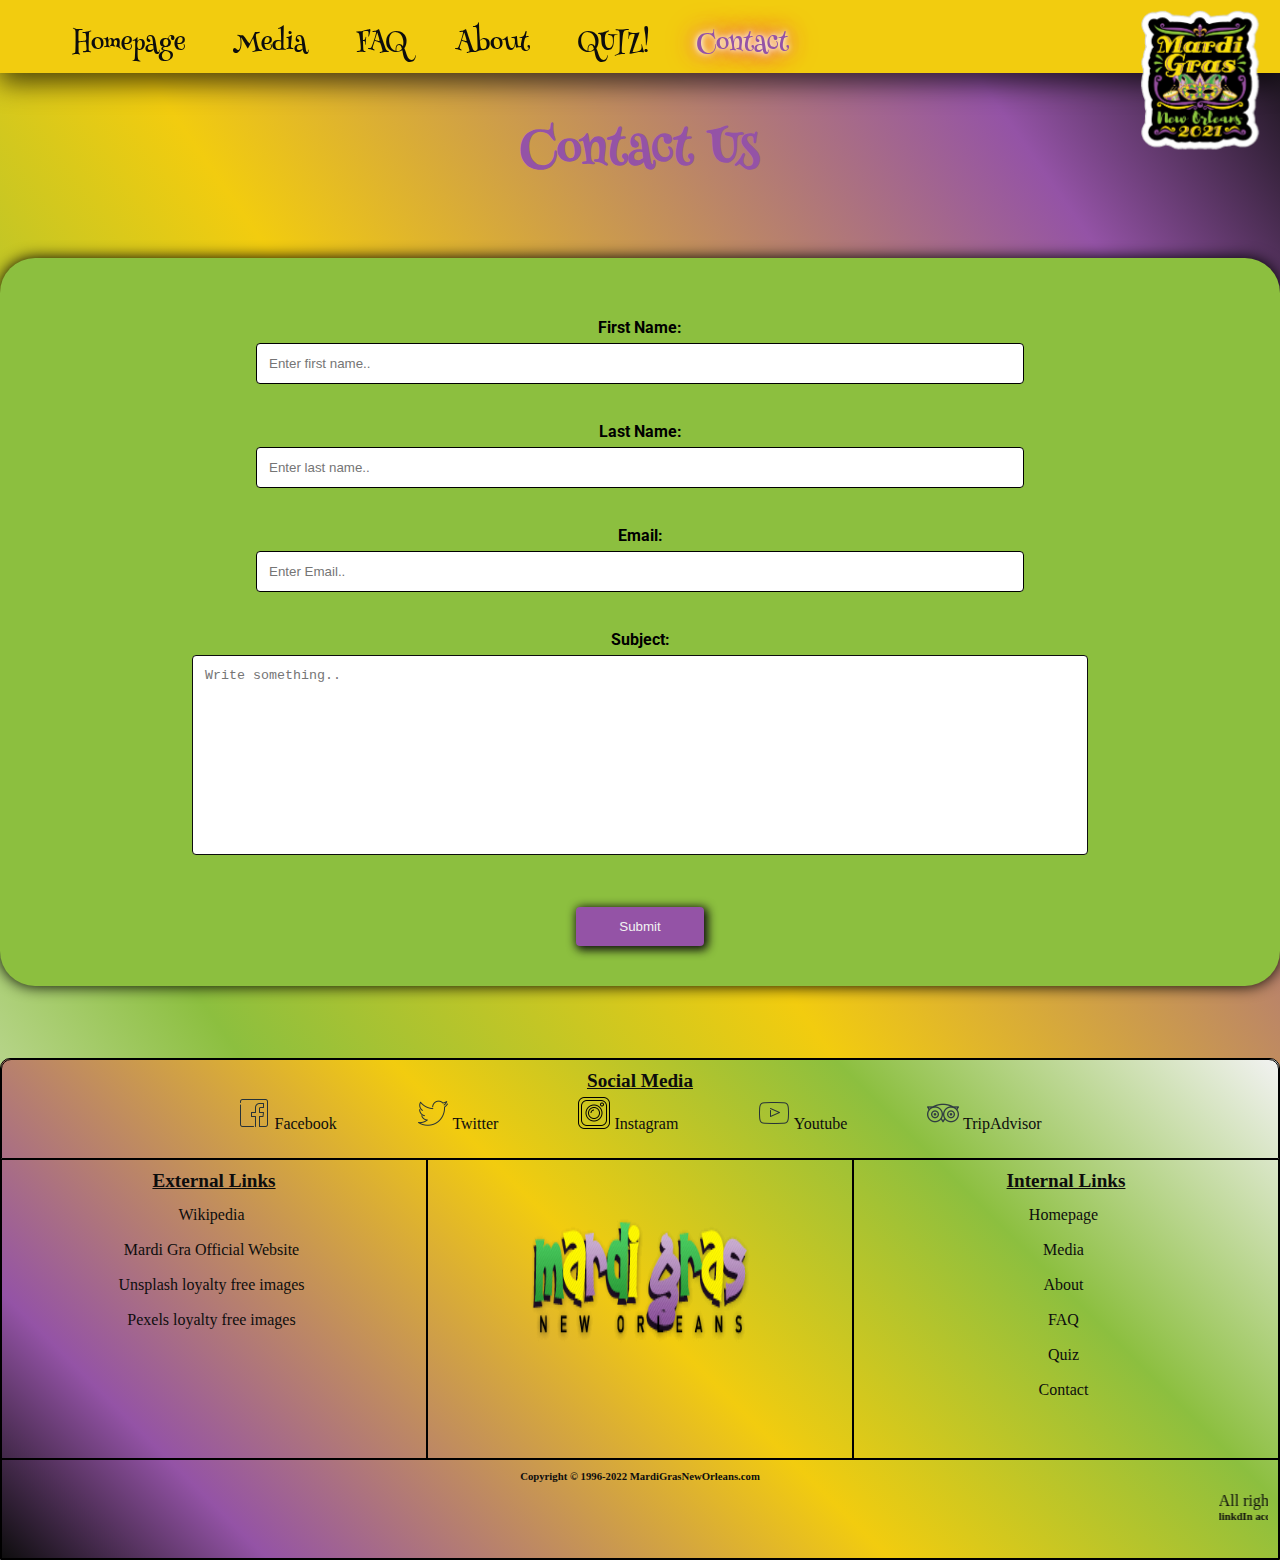
<file: contact.html>
<!DOCTYPE html>
<html lang="en">

<head>
    <meta charset="UTF-8">
    <meta http-equiv="X-UA-Compatible" content="IE=edge">
    <meta name="viewport" content="width=device-width, initial-scale=1.0">
    <title>Mardi Gras: New Orleans</title>
    <link rel="stylesheet" href="style\style.css">
    <link rel="stylesheet" href="Script\script.js">
    <link href="https://cdn.jsdelivr.net/npm/bootstrap@5.0.1/dist/css/bootstrap.min.css" rel="stylesheet"
        integrity="sha384-+0n0xVW2eSR5OomGNYDnhzAbDsOXxcvSN1TPprVMTNDbiYZCxYbOOl7+AMvyTG2x" crossorigin="anonymous">
        <link rel="shortcut icon" href="images/mask.png" type="image/x-icon">
</head>

<body>
    <header class="header1">
        <nav class="navbar1">

            <ul class="nav-menu1">
                <a href="index.html"><img src="images\logo2021.png" alt="mardisgraslogo" id="logo"></a>
                <li class="nav-item1">
                    <a href="index.html" class="nav-link1">Homepage</a>
                </li>
                <li class="nav-item1">
                    <a href="media.html" class="nav-link1">Media</a>
                </li>
                <li class="nav-item1">
                    <a href="faq.html" class="nav-link1">FAQ</a>
                </li>
                <li class="nav-item1">
                    <a href="about.html" class="nav-link1">About</a>
                </li>
                <li class="nav-item1">
                    <a href="quiz.html" class="nav-link1">QUIZ!</a>
                </li>
                <li class="nav-item1">
                    <a href="contact.html" class="nav-link1" id="current">Contact</a>
                </li>
            </ul>
            <div class="hamburger1">
                <span class="bar1"></span>
                <span class="bar1"></span>
                <span class="bar1"></span>
            </div>
        </nav>
    </header>

    <div class="body">
        <br><br><br><br><br><br>

        <h3 class="styleHeading indexAccHeading">Contact Us</h3>

        <br>

        <div class="container contactContainer">
            <form action="mailto:someone@example.com?Subject=Contact Us form" method="post" enctype="text/plain">
                <label for="fname">First Name:</label><br>
                <input type="text" id="fname" name="firstname" placeholder="Enter first name.." required>
                <br><br>
                <label for="lname">Last Name:</label><br>
                <input type="text" id="lname" name="lastname" placeholder="Enter last name.." required>
                <br><br>
                <label for="email">Email:</label><br>
                <input type="email" name="email" placeholder="Enter Email.." required>
                <br><br>
                <label for="subject">Subject:</label><br>
                <textarea id="subject" name="subject" placeholder="Write something.." style="height:200px" required></textarea>
                <br><br>
                <input type="submit" value="Submit">

            </form>
        </div>
        <br><br><br><br>
        <footer>
            <div class="socialLinks">
                <p>Social Media</p>
                <ul>
                    <li><a href="https://www.facebook.com/MardiGrasNewOrleans"><img src="images/fblogo.png"
                                alt="Facebook Logo" width="32px"> Facebook</a></li>
                    <li><a href="https://twitter.com/MardiGrasNOLA"><img src="images/twitterlogo.png" alt="Twitter logo"
                                width="32px"> Twitter</a></li>
                    <li><a href="https://www.instagram.com/mardigrasneworleans/"><img src="images/instalogo.png"
                                alt="Instagram logo" width="32px"> Instagram</a></li>
                    <li><a href="https://www.youtube.com/channel/UCOrq1qF6dVDn9Do-wvbKh0Q"><img src="images/ytlogo.png"
                                alt="Youtube logo" width="32px"> Youtube</a></li>
                    <li>
                        <a href="https://www.tripadvisor.com/Profile/MardiGrasNOLA"><img src="images/talogo.png"
                                alt="Tripadvisor logo" width="32px"> TripAdvisor</a>
                    </li>
                </ul>
            </div>
            <div class="externalLinks">
                <p>External Links</p>
                <ul>
                    <li><a href="https://en.wikipedia.org/wiki/Mardi_Gras_in_New_Orleans">Wikipedia</a></li>
                    <li><a href="https://www.mardigrasneworleans.com/">Mardi Gra Official Website</a></li>
                    <li><a href="https://unsplash.com/s/photos/mardi-gra">Unsplash loyalty free images</a></li>
                    <li><a href="https://www.pexels.com/search/MARDI%20GRAS/">Pexels loyalty free images</a></li>
                </ul>
            </div>
            <div class="logoFooter">
                <img src="images/logo2.png" alt="logoFooter">
            </div>
            <div class="internalLinks">
                <p>Internal Links</p>
                <ul>
                    <li> <a href="index.html">Homepage</a> </li>
                    <li> <a href="media.html">Media</a> </li>
                    <li> <a href="about.html">About</a> </li>
                    <li> <a href="faq.html">FAQ</a> </li>
                    <li> <a href="quiz.html">Quiz</a> </li>
                    <li> <a href="contact.html">Contact</a> </li>
                </ul>
            </div>
            <div class="copyright">
                <h6>Copyright © 1996-2022 MardiGrasNewOrleans.com</h6>
                <marquee behavior="scroll" direction="left" onmouseover="this.stop();" onmouseout="this.start();">All
                    rights reserved to Ghaleb Abu-Ghosh
                    <a href="https://www.instagram.com/mardigrasneworleans/"> &nbsp;<img src="images/instalogo.png"
                            alt="Instagram logo" width="24px"></a>&nbsp;&nbsp;
                    <a href="tel:+972525872896"><img src="images/phone.png" alt="phone" style="width: 24px;"></a>
                    <h6>linkdIn account: <a>https://www.linkedin.com/in/ghaleb-abu-ghosh-a3645655/</a></h6>

                </marquee>
            </div>
        </footer>

    </div>

    <script src="Script\script.js"></script>
</body>

</html>
</file>
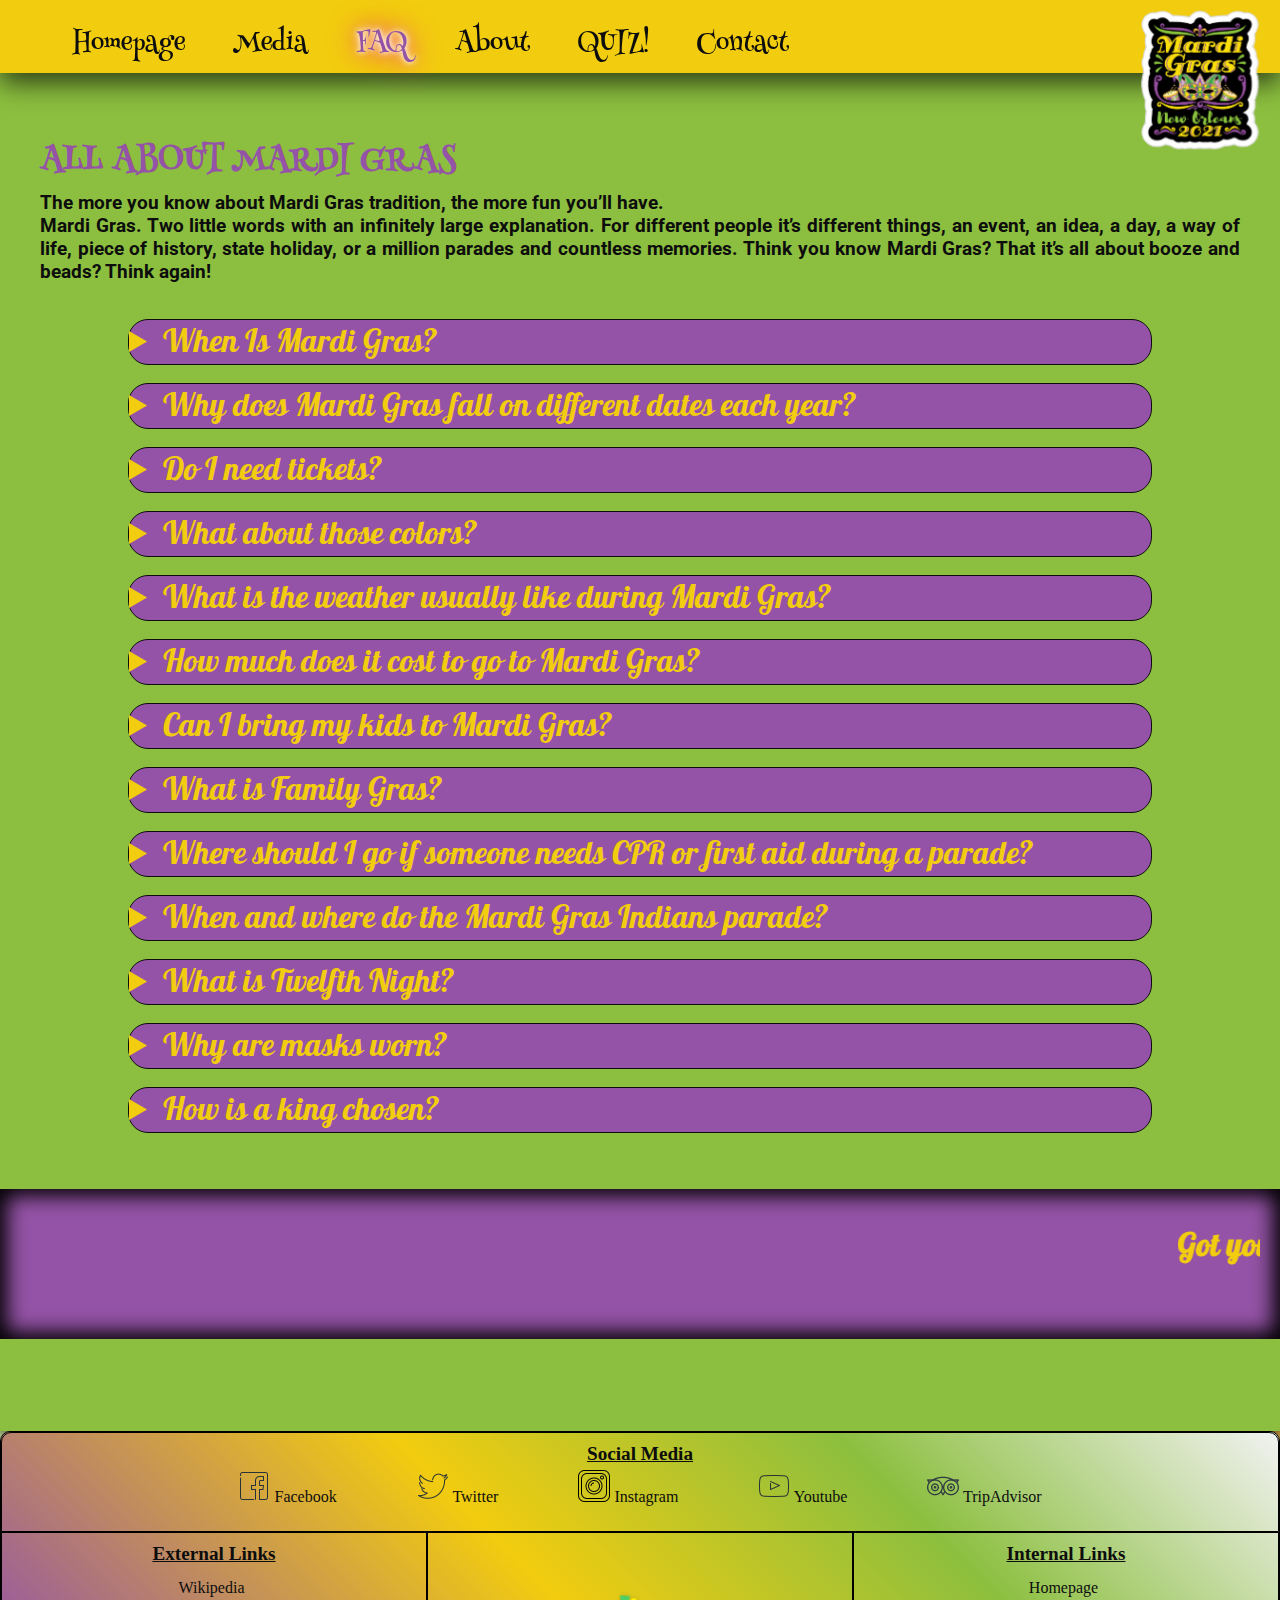
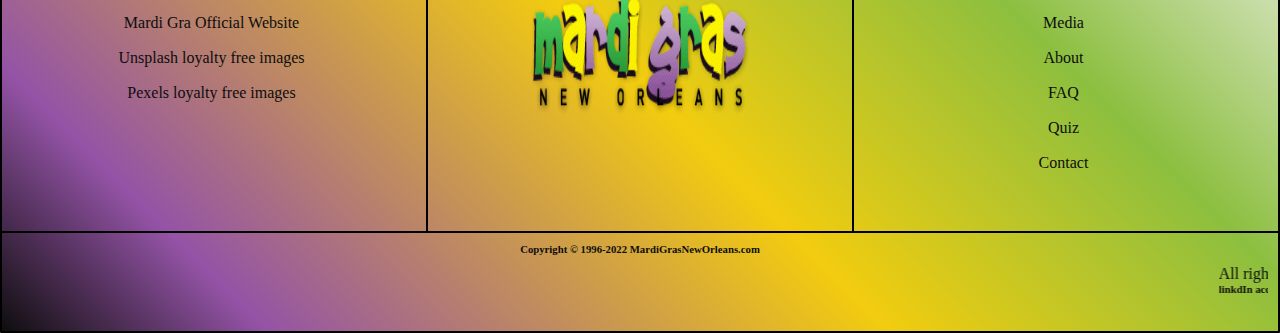
<file: faq.html>
<!DOCTYPE html>
<html lang="en">

<head>
    <meta charset="UTF-8">
    <meta http-equiv="X-UA-Compatible" content="IE=edge">
    <meta name="viewport" content="width=device-width, initial-scale=1.0">
    <title>Mardi Gras: New Orleans</title>
    <link rel="stylesheet" href="style\style.css">
    <link href="https://cdn.jsdelivr.net/npm/bootstrap@5.0.1/dist/css/bootstrap.min.css" rel="stylesheet"
        integrity="sha384-+0n0xVW2eSR5OomGNYDnhzAbDsOXxcvSN1TPprVMTNDbiYZCxYbOOl7+AMvyTG2x" crossorigin="anonymous">
        <link rel="shortcut icon" href="images/mask.png" type="image/x-icon">
</head>

<body>
    <header class="header1">
        <nav class="navbar1">

            <ul class="nav-menu1">
                <a href="index.html"><img src="images\logo2021.png" alt="mardisgraslogo" id="logo"></a>
                <li class="nav-item1">
                    <a href="index.html" class="nav-link1">Homepage</a>
                </li>
                <li class="nav-item1">
                    <a href="media.html" class="nav-link1">Media</a>
                </li>
                <li class="nav-item1">
                    <a href="faq.html" class="nav-link1" id="current">FAQ</a>
                </li>
                <li class="nav-item1">
                    <a href="about.html" class="nav-link1">About</a>
                </li>
                <li class="nav-item1">
                    <a href="quiz.html" class="nav-link1">QUIZ!</a>
                </li>
                <li class="nav-item1">
                    <a href="contact.html" class="nav-link1">Contact</a>
                </li>
            </ul>
            <div class="hamburger1">
                <span class="bar1"></span>
                <span class="bar1"></span>
                <span class="bar1"></span>
            </div>
        </nav>
    </header>

    <div class="body">
        <div class="container">
            <br><br><br><br>
            <div class="title-container">
                <h1 class="styleHeading faq-header">ALL ABOUT MARDI GRAS</h1>
                <p class="styleText">The more you know about Mardi Gras tradition, the more fun you’ll have. <br>
                    Mardi Gras. Two little words with an infinitely large explanation. For different people it’s
                    different
                    things, an event, an idea, a day, a way of life, piece of history, state holiday, or a million
                    parades
                    and countless memories. Think you know Mardi Gras? That it’s all about booze and beads? Think again!
                </p>
            </div>
            <br><br>

            <div class="faq-container">
                <details class="faq-box">
                    <summary class="faq-title styleSecondary">When Is Mardi Gras?</summary>

                    <ul>
                        <li class="faq-list">
                            <p class="styleText">Mardi Gras or Fat Tuesday is always 47 days before Easter. Carnival
                                season begins on
                                Jan. 6, Twelfth Night, the Christian holy day of the Epiphany, and ends with Mardi Gras.
                                It's a
                                celebration of life that precedes the fasting and simple living during the Christian
                                season
                                of Lent.
                                Because Easter is variable, Mardi Gras can be any Tuesday between Feb. 3 and March 9 and
                                so
                                the length
                                of Carnival fluctuates accordingly.</p>
                        </li>
                    </ul>
                </details>
            </div>
            <br>
            <div class="faq-container">
                <details class="faq-box">
                    <summary class="faq-title styleSecondary">Why does Mardi Gras fall on different dates each year?
                    </summary>

                    <ul>
                        <li class="faq-list">
                            <p class="styleText">The date of Mardi Gras changes every year because it's connected to
                                Easter, which can fall on any Sunday between March 23 and April 25. Mardi Gras day
                                always takes place 47 days before Easter.</p>
                        </li>
                    </ul>
                </details>
            </div>
            <br>
            <div class="faq-container">
                <details class="faq-box">
                    <summary class="faq-title styleSecondary">Do I need tickets?
                    </summary>

                    <ul>
                        <li class="faq-list">
                            <p class="styleText">There is no need for tickets to see a parade...all of them are FREE!!
                                That is why it is called "The Greatest Free Show on Earth!". You only get tickets if you
                                want to sit down on stands as the parades pass.</p>
                        </li>
                    </ul>
                </details>
            </div>
            <br>
            <div class="faq-container">
                <details class="faq-box">
                    <summary class="faq-title styleSecondary">What about those colors?</summary>

                    <ul>
                        <li class="faq-list">
                            <p class="styleText">In 1872, Rex, the king of Carnival, proclaimed the official colors of
                                Mardi Gras to be
                                purple, green and gold. While Arthur Hardy believes they were probably chosen simply
                                because they looked
                                good together, Rex assigned a meaning to the colors in his 1892 parade titled Symbolism
                                of Colors:
                                Purple represents justice, green stands for faith, and gold signifies power.</p>
                            <img src="images/img1.jpg" alt="MGcolors">
                        </li>
                    </ul>
                </details>
            </div>
            <br>
            <div class="faq-container">
                <details class="faq-box">
                    <summary class="faq-title styleSecondary">What is the weather usually like during Mardi Gras?
                    </summary>

                    <ul>
                        <li class="faq-list">
                            <p class="styleText">The weather during Mardi Gras can vary from very cold to very warm,
                                almost
                                hot. Sometimes it will change from one extreme to the other during the same day. It’s a
                                good
                                idea to layer your clothes since a chilly morning may turn into a warm afternoon. <br>
                                Since
                                you will be spending long days outside, pack comfortable shoes and clothes that can get
                                somewhat dirty. Don’t forget to check the forecast for rain. If storms are predicted,
                                then
                                you’ll definitely want to bring a raincoat! <br>
                                Go ahead to our <a href="about.html">about</a> page to check out the weather forecast in
                                the
                                area
                            </p>
                        </li>
                    </ul>
                </details>
            </div>
            <br>
            <div class="faq-container">
                <details class="faq-box">
                    <summary class="faq-title styleSecondary">How much does it cost to go to Mardi Gras?
                    </summary>

                    <ul>
                        <li class="faq-list">
                            <p class="styleText">It's free! Not only that, but you'll leave with bags of Mardi Gras
                                beads and throws. That's why we call it the "Greatest Free Show on Earth!"</p>
                        </li>
                    </ul>
                </details>
            </div>
            <br>
            <div class="faq-container">
                <details class="faq-box">
                    <summary class="faq-title styleSecondary">Can I bring my kids to Mardi Gras?
                    </summary>

                    <ul>
                        <li class="faq-list">
                            <p class="styleText">By all means, yes! Contrary to public perception, Mardi Gras is a
                                family celebration. Those of us who grew up in New Orleans feel guilty once our children
                                have grown up and we continue going to every parade, because we used to use "taking the
                                children" as our excuse! Bring big bags (even large garbage bags!) to hold all of the
                                stuff they will catch. Throws often include toys, stuffed animals, beads and more.
                                <br>
                                The only place you should avoid with kids is the French Quarter (where no full-size
                                parades pass anyway). We recommend seeing the parades when they begin on St. Charles
                                Avenue near Napoleon, since parades can last until 11 p.m. near the end of the route.
                                <br>
                                The Garden District portion of St. Charles is a family area where you will see many
                                families staking out their parade watching position, having picnics, playing ball, and
                                having fun under the beautiful oak trees. You don't have to worry about the streetcars,
                                as they stop running in this area during Mardi Gras.
                                <br>
                                You may also want to consider taking your kids to the parades in the suburban areas like
                                Metairie, which is only 10 minutes away from New Orleans. Metairie's Caesar parade, the
                                Saturday before Mardi Gras weekend, is the parade Disneyworld features on Mardi Gras
                                day. Kids love it!</p>
                            <img src="images/img2.jpg" alt="MGfamily">
                        </li>
                    </ul>
                </details>
            </div>
            <br>
            <div class="faq-container">
                <details class="faq-box">
                    <summary class="faq-title styleSecondary">What is Family Gras?
                    </summary>

                    <ul>
                        <li class="faq-list">
                            <p class="styleText">Family Gras is a FREE celebration of Carnival and family that takes
                                place two weekends before Fat Tuesday (Mardi Gras Day), and is located just ten minutes
                                from downtown New Orleans in the suburb of Metairie. In 2019 it moved to a brand new
                                location – Clearview Shopping Center at 4436 Veterans Memorial Boulevard.
                                <br>
                                With crowds surpassing 80,000 each year, it’s big family fun just outside the Big Easy!
                                Bring your kids to enjoy the traditional spectacle of Mardi Gras parades, authentic New
                                Orleans cuisine, local art at the Art Market, a Kids' Court with face painting and
                                interactive games, and free outdoor concerts by both national artists and Louisiana's
                                own. <br>
                                In past years, acts have included John Oates, Michael McDonald, Brett Eldredge, B.J.
                                Thomas, The Righteous Brothers, The Gatlin Brothers, Taylor Swift, Michael McDonald,
                                Cyndi Lauper, Cowboy Mouth, Blood Sweat & Tears, Wilson Phillips, Montgomery Gentry, The
                                Drifters, Frankie Valli and the Four Seasons, Tony Orlando, Kansas, Billy Ray Cyrus, The
                                Monkees, Sheena Easton, Jesse McCartney, Brian Williams, The Marshall Tucker Band, and
                                Amanda Shaw.</p>
                        </li>
                    </ul>
                </details>
            </div>
            <br>
            <div class="faq-container">
                <details class="faq-box">
                    <summary class="faq-title styleSecondary">Where should I go if someone needs CPR or first aid during
                        a parade?

                    </summary>

                    <ul>
                        <li class="faq-list">
                            <p class="styleText">Red Cross volunteers, in partnership with New Orleans first responders,
                                will be providing basic first aid in some of the most populated areas along the parade
                                routes. They are trained in CPR and first aid and will assist the ill and injured at
                                each of their stations positioned along the parade routes.
                                <br>
                                First aid stations will be available on the following corners along St. Charles Avenue
                                during many of our larger parades the last two weeks of Mardi Gras season:
                                <br>
                                Canal Street | Napoleon Avenue | Washington Avenue | Felicity Street | Lee Circle
                                Additionally, first aid stations will be available at Orleans Avenue and North Hennessy
                                Street, as well as North Carrolton Avenue and Bienville Street on the Saturday before
                                Mardi Gras for the Endymion parade.
                            </p>
                        </li>
                    </ul>
                </details>
            </div>
            <br>
            <div class="faq-container">
                <details class="faq-box">
                    <summary class="faq-title styleSecondary">When and where do the Mardi Gras Indians parade?

                    </summary>

                    <ul>
                        <li class="faq-list">
                            <p class="styleText">The Mardi Gras Indians only parade on Mardi Gras day and on Super
                                Sunday (generally the Sunday closest to St. Joseph’s Day in March).
                                <br>
                                The Mardi Gras day routes are not published anywhere, but they happen in and around
                                their inner city neighborhoods. Some sources say that you will see the Creole Wild West
                                tribe at the corner of LaSalle and 2nd Streets sometime between 9 a.m. and 11 a.m. after
                                the Krewe of Zulu passes by. Other tribes meet at the corner of Claiborne and Orleans
                                following the Zulu parade.
                                <br>
                                The New Orleans Mardi Gras Indian Council always has their Indian Sunday on the third
                                Sunday of March, around St. Joseph's Day. Their festivities begin at Noon in A. L. Davis
                                Park (at Washington & LaSalle Streets) where the Mardi Gras Indians once again dress in
                                their feathers and suits, and take to the streets to meet other "gangs."
                                <br>
                                Also, the Tambourine and Fan organizations traditionally hold thier "Super Sunday"
                                parade on the Sunday closest to St. Joseph's Day, with the event beginning at Bayou St.
                                John. In recent years, there has been yet a third Super Sunday called Big Sunday that
                                falls in April during the open weekend between French Quarter Festival and Jazz Fest. No
                                specific details are available on these events at this time.

                            </p>
                            <img src="images/img3.jpg" alt="MGindians">
                        </li>
                    </ul>
                </details>
            </div>
            <br>
            <div class="faq-container">
                <details class="faq-box">
                    <summary class="faq-title styleSecondary">What is Twelfth Night?

                    </summary>

                    <ul>
                        <li class="faq-list">
                            <p class="styleText">Twelfth Night (aka, the Feast of the Epiphany and Three Kings' Day) is
                                January 6th and is the official start of Mardi Gras every year. While the date of Fat
                                Tuesday changes, Twelfth Night does not.

                            </p>
                        </li>
                    </ul>
                </details>
            </div>
            <br>
            <div class="faq-container">
                <details class="faq-box">
                    <summary class="faq-title styleSecondary">Why are masks worn?
                    </summary>

                    <ul>
                        <li class="faq-list">
                            <p class="styleText">By law, float riders must always have a mask on. On Fat Tuesday,
                                masking is legal for everyone else, and the elaborate masks that some wear add to the
                                fun.

                            </p>
                        </li>
                    </ul>
                </details>
            </div>
            <br>
            <div class="faq-container">
                <details class="faq-box">
                    <summary class="faq-title styleSecondary">How is a king chosen?
                    </summary>

                    <ul>
                        <li class="faq-list">
                            <p class="styleText">The method of selecting a king varies from krewe to krewe. Some krewes
                                hold random drawings, while others invite a celebrity guest to be their king. Rex, the
                                King of Carnival, is chosen by the School of Design, who sponsors the Rex parade. His
                                identity is revealed the day before the parade.

                            </p>
                        </li>
                    </ul>
                </details>
            </div>


            <br><br>
            <div class="HPLink1">
                <marquee behavior="scroll" direction="left" onmouseover="this.stop();" onmouseout="this.start();"
                    scrollamount="10">
                <h1 class="styleSecondary">Got your questions answered? Go answer questions back on the QUIZ <a href="quiz.html">HERE</a></h1></marquee>
            </div>
            <br><br><br><br>
        </div>

        <footer>
            <div class="socialLinks">
                <p>Social Media</p>
                <ul>
                    <li><a href="https://www.facebook.com/MardiGrasNewOrleans"><img src="images/fblogo.png"
                                alt="Facebook Logo" width="32px"> Facebook</a></li>
                    <li><a href="https://twitter.com/MardiGrasNOLA"><img src="images/twitterlogo.png" alt="Twitter logo"
                                width="32px"> Twitter</a></li>
                    <li><a href="https://www.instagram.com/mardigrasneworleans/"><img src="images/instalogo.png"
                                alt="Instagram logo" width="32px"> Instagram</a></li>
                    <li><a href="https://www.youtube.com/channel/UCOrq1qF6dVDn9Do-wvbKh0Q"><img src="images/ytlogo.png"
                                alt="Youtube logo" width="32px"> Youtube</a></li>
                    <li>
                        <a href="https://www.tripadvisor.com/Profile/MardiGrasNOLA"><img src="images/talogo.png"
                                alt="Tripadvisor logo" width="32px"> TripAdvisor</a>
                    </li>
                </ul>
            </div>
            <div class="externalLinks">
                <p>External Links</p>
                <ul>
                    <li><a href="https://en.wikipedia.org/wiki/Mardi_Gras_in_New_Orleans">Wikipedia</a></li>
                    <li><a href="https://www.mardigrasneworleans.com/">Mardi Gra Official Website</a></li>
                    <li><a href="https://unsplash.com/s/photos/mardi-gra">Unsplash loyalty free images</a></li>
                    <li><a href="https://www.pexels.com/search/MARDI%20GRAS/">Pexels loyalty free images</a></li>
                </ul>
            </div>
            <div class="logoFooter">
                <img src="images/logo2.png" alt="logoFooter">
            </div>
            <div class="internalLinks">
                <p>Internal Links</p>
                <ul>
                    <li> <a href="index.html">Homepage</a> </li>
                    <li> <a href="media.html">Media</a> </li>
                    <li> <a href="about.html">About</a> </li>
                    <li> <a href="faq.html">FAQ</a> </li>
                    <li> <a href="quiz.html">Quiz</a> </li>
                    <li> <a href="contact.html">Contact</a> </li>
                </ul>
            </div>
            <div class="copyright">
                <h6>Copyright © 1996-2022 MardiGrasNewOrleans.com</h6>
                <marquee behavior="scroll" direction="left" onmouseover="this.stop();" onmouseout="this.start();">All
                    rights reserved to Ghaleb Abu-Ghosh
                    <a href="https://www.instagram.com/mardigrasneworleans/"> &nbsp;<img src="images/instalogo.png"
                            alt="Instagram logo" width="24px"></a>&nbsp;&nbsp;
                    <a href="tel:+972525872896"><img src="images/phone.png" alt="phone" style="width: 24px;"></a>
                    <h6>linkdIn account: <a>https://www.linkedin.com/in/ghaleb-abu-ghosh-a3645655/</a></h6>

                </marquee>
            </div>
        </footer>

    </div>
    <script src="Script/script.js"></script>
</body>

</html>
</file>
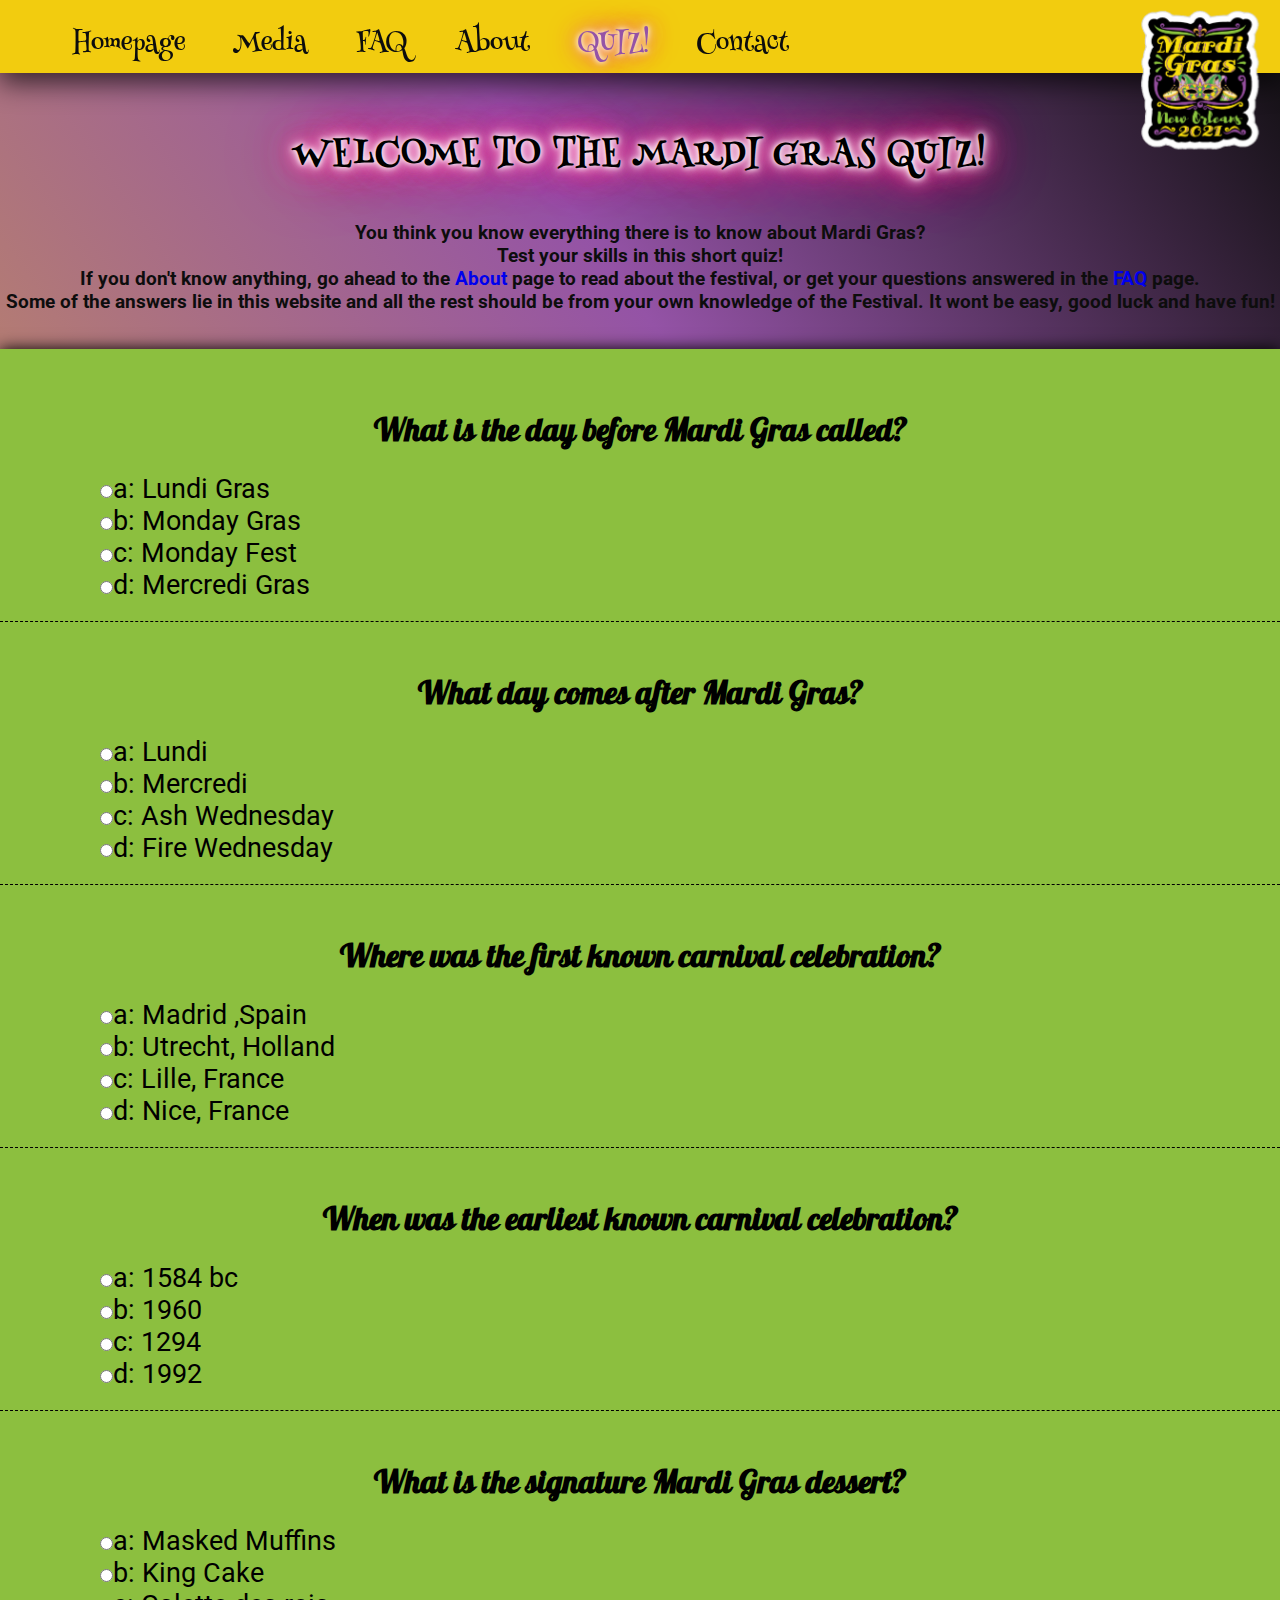
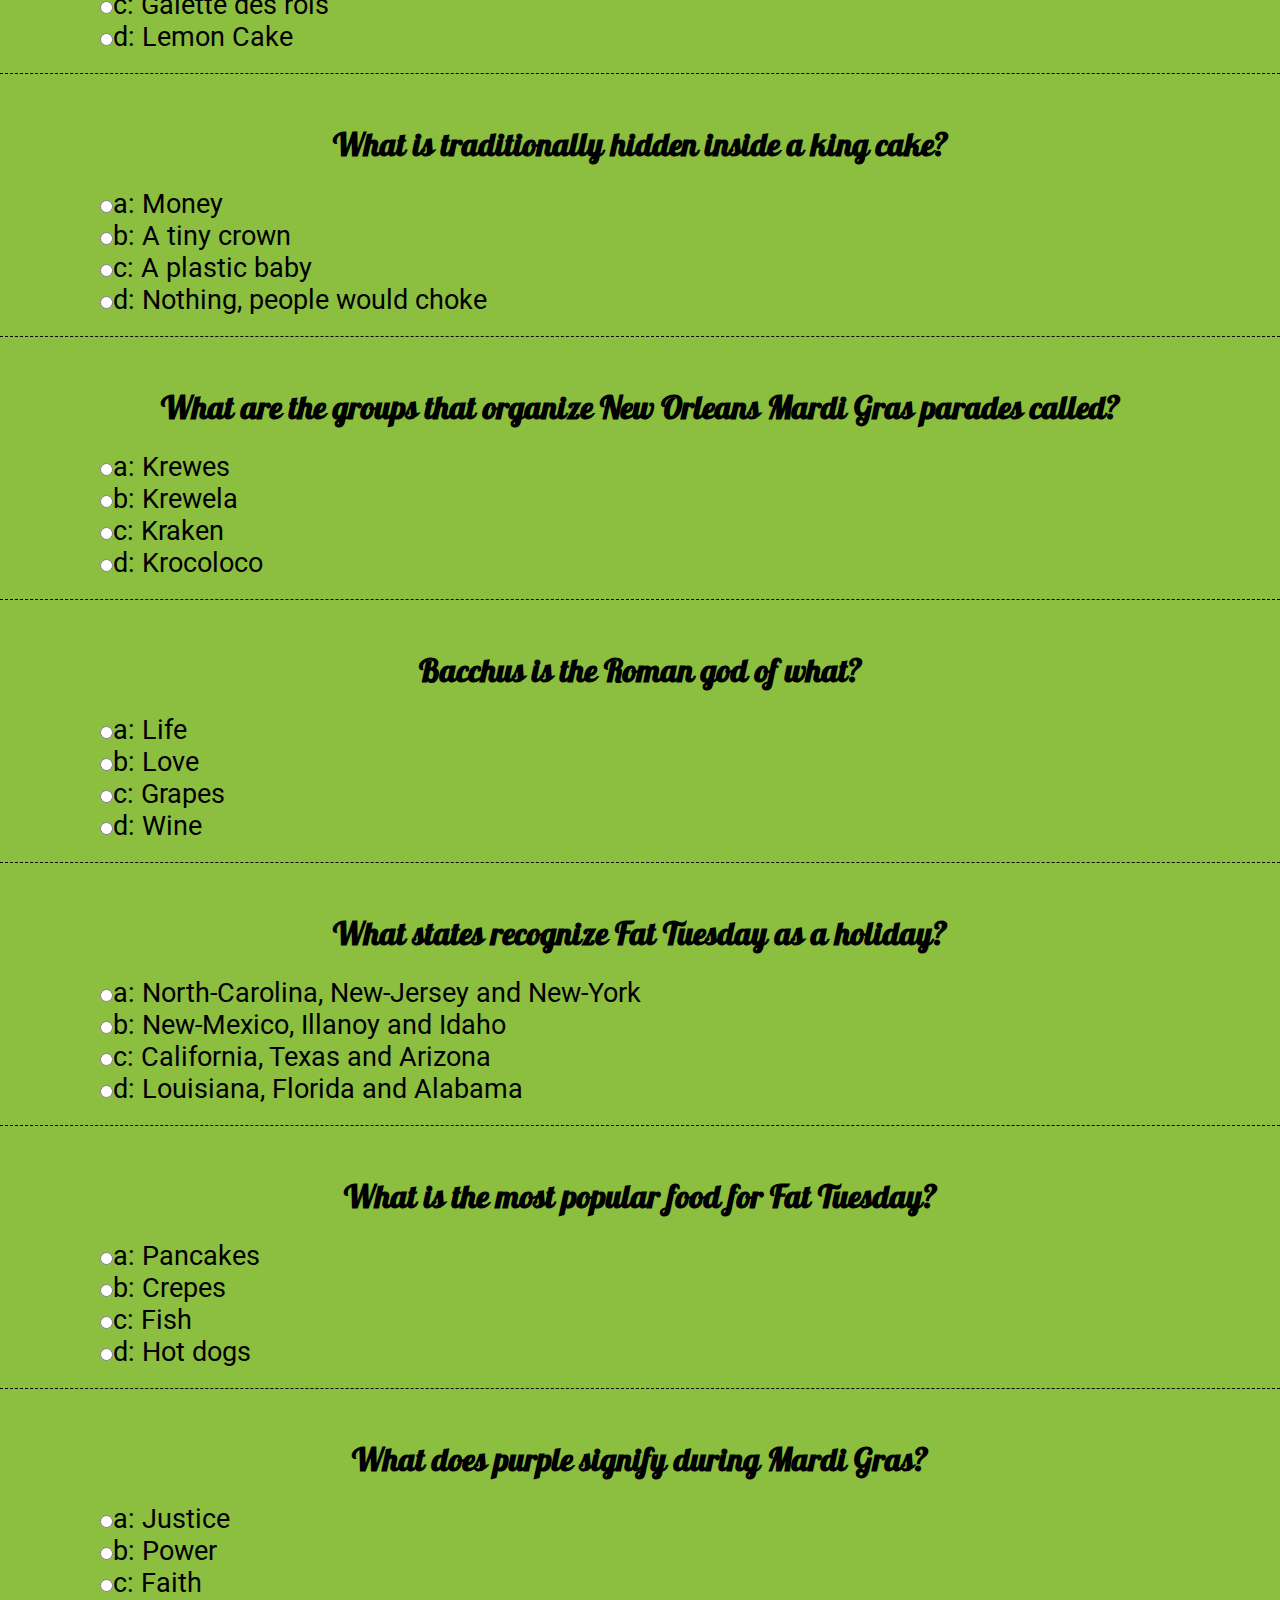
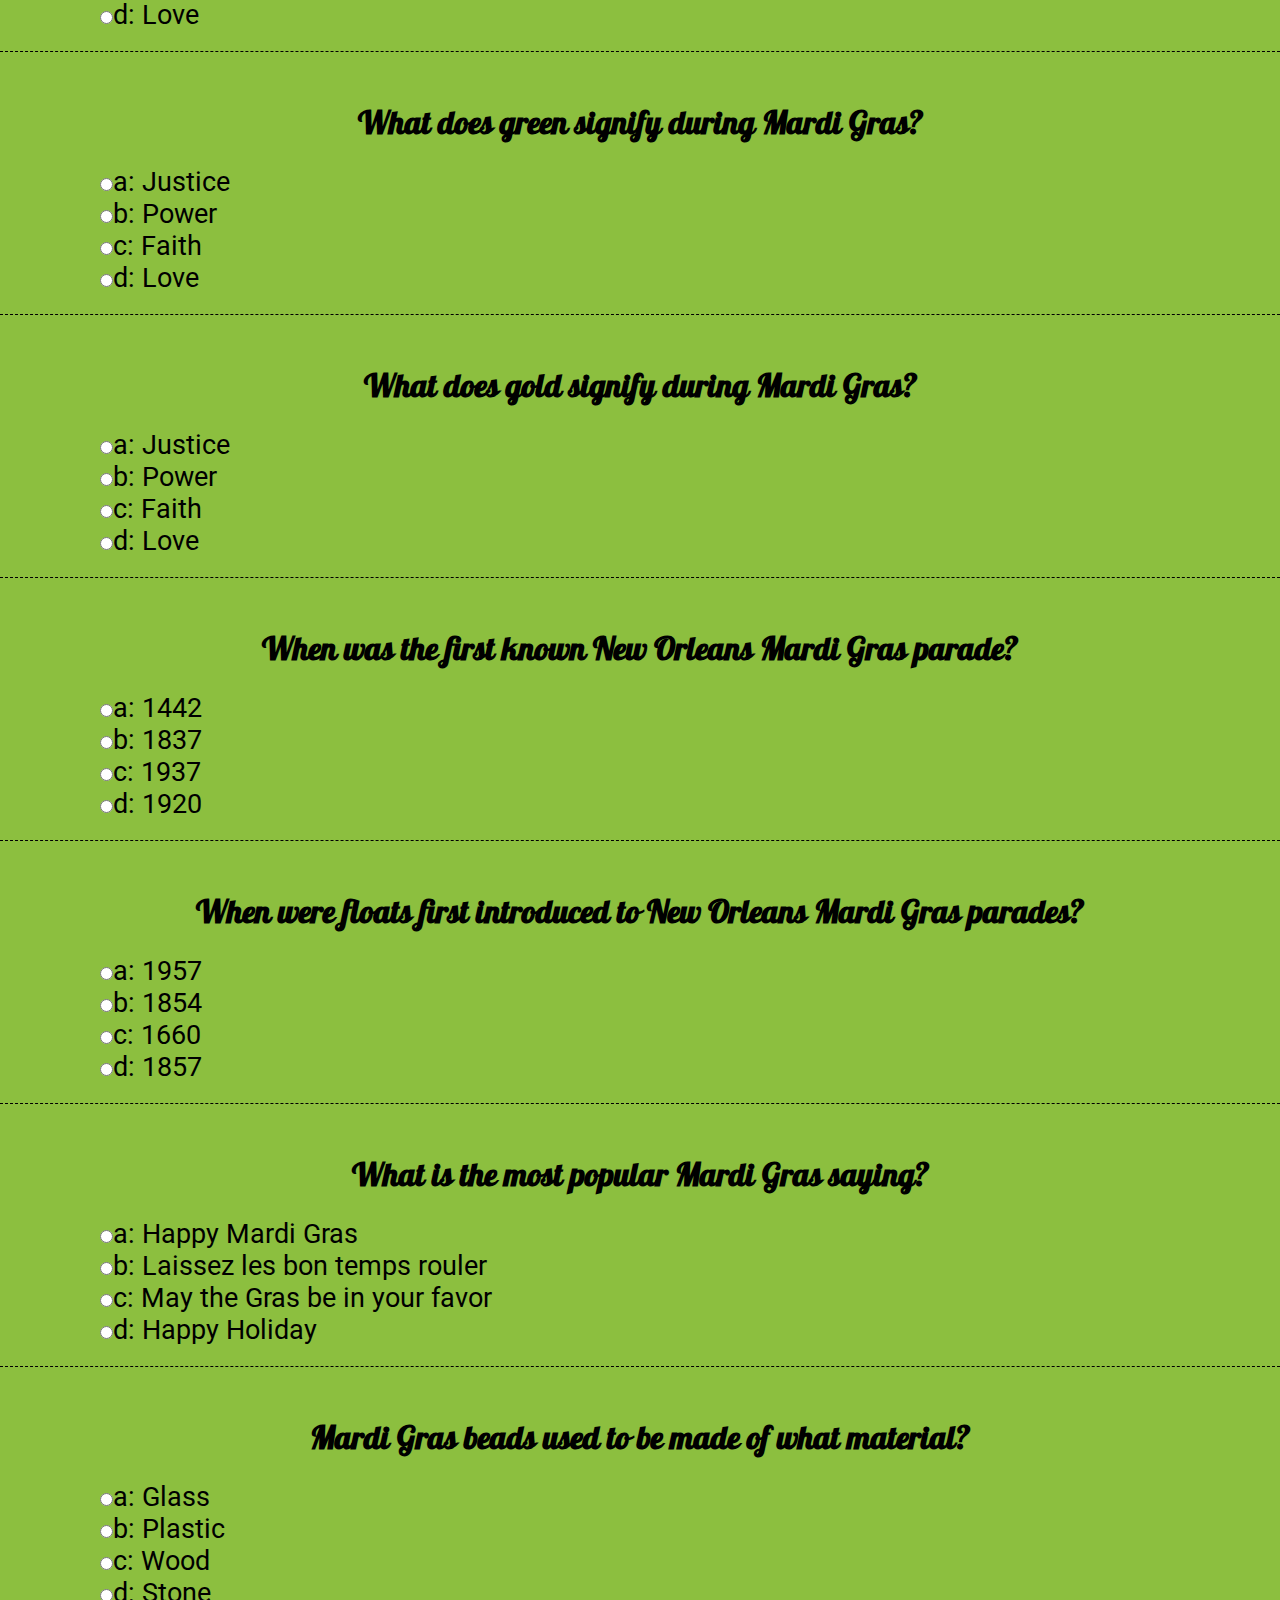
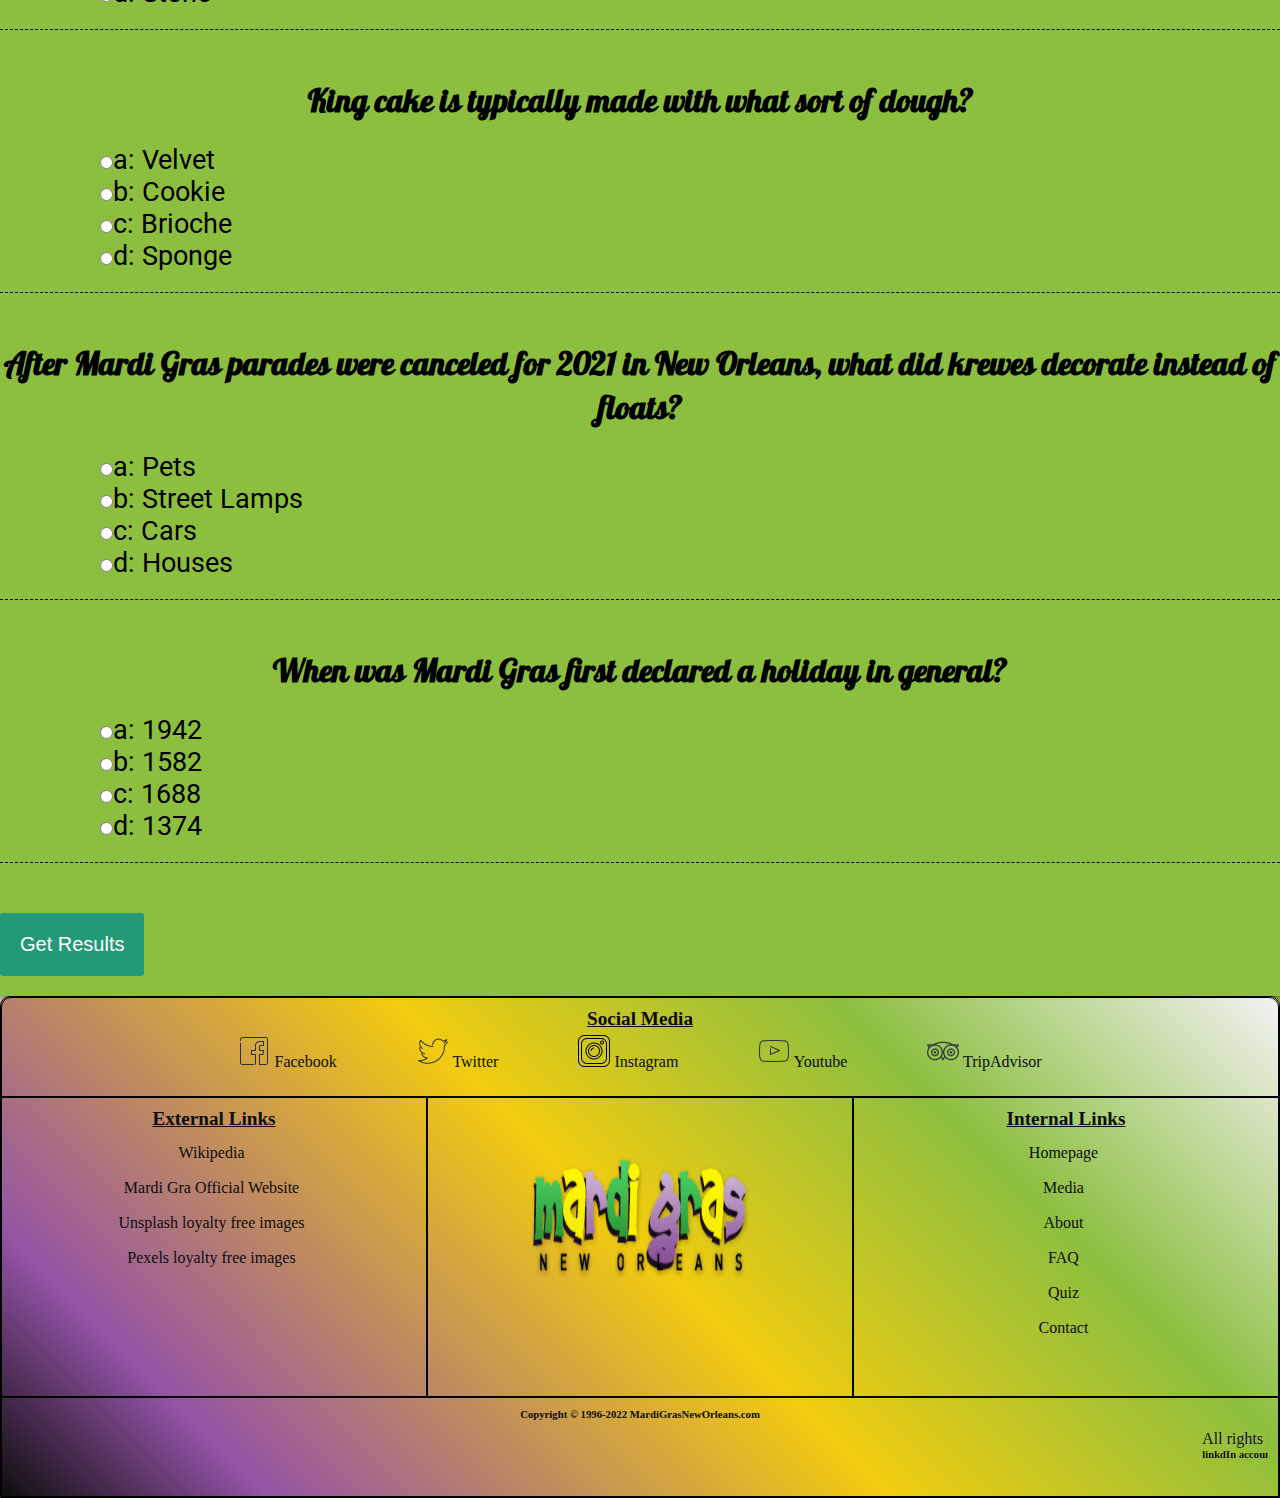
<file: quiz.html>
<!DOCTYPE html>
<html lang="en">

<head>
    <meta charset="UTF-8">
    <meta http-equiv="X-UA-Compatible" content="IE=edge">
    <meta name="viewport" content="width=device-width, initial-scale=1.0">
    <title>Mardi Gras: New Orleans</title>
    <link rel="stylesheet" href="style\style.css">
    <link rel="stylesheet" href="Script\script.js">
    <link href="https://cdn.jsdelivr.net/npm/bootstrap@5.0.1/dist/css/bootstrap.min.css" rel="stylesheet"
        integrity="sha384-+0n0xVW2eSR5OomGNYDnhzAbDsOXxcvSN1TPprVMTNDbiYZCxYbOOl7+AMvyTG2x" crossorigin="anonymous">
    <link rel="shortcut icon" href="images/mask.png" type="image/x-icon">
    <style>

    </style>
</head>

<body>
    <header class="header1">
        <nav class="navbar1">

            <ul class="nav-menu1">
                <a href="index.html"><img src="images\logo2021.png" alt="mardisgraslogo" id="logo"></a>
                <li class="nav-item1">
                    <a href="index.html" class="nav-link1">Homepage</a>
                </li>
                <li class="nav-item1">
                    <a href="media.html" class="nav-link1">Media</a>
                </li>
                <li class="nav-item1">
                    <a href="faq.html" class="nav-link1">FAQ</a>
                </li>
                <li class="nav-item1">
                    <a href="about.html" class="nav-link1">About</a>
                </li>
                <li class="nav-item1">
                    <a href="quiz.html" class="nav-link1" id="current">QUIZ!</a>
                </li>
                <li class="nav-item1">
                    <a href="contact.html" class="nav-link1">Contact</a>
                </li>
            </ul>
            <div class="hamburger1">
                <span class="bar1"></span>
                <span class="bar1"></span>
                <span class="bar1"></span>
            </div>
        </nav>
    </header>

    <div class="body">
        <br><br><br><br><br><br><br>

        <h1 id="headline"
            style="text-align: center; font-weight: bolder ;text-shadow: #FFF 0px 0px 5px, #FFF 0px 0px 10px, #FFF 0px 0px 15px, #FF2D95 0px 0px 20px, #FF2D95 0px 0px 30px, #FF2D95 0px 0px 40px, #FF2D95 0px 0px 50px, #FF2D95 0px 0px 75px;">
            Welcome to the Mardi Gras QUIZ!</h1><br><br>
        <p class="styleText" style="text-align: center;">You think you know everything there is to know about Mardi
            Gras? <br>
            Test your skills in this short quiz!
            <br>
            If you don't know anything, go ahead to the <a href="about.html">About</a> page to read about the festival,
            or get your questions answered in the <a href="faq.html">FAQ</a> page.
            <br> Some of the answers lie in this website and all the rest should be from your own knowledge of the
            Festival. It wont be easy, good luck and have fun!</p><br><br>

        <div class="container quizContainer2">
            <div id="quiz"></div>
            <button id="submitQuiz">Get Results</button>
            <div id="results"></div>
        </div>

        <footer>
            <div class="socialLinks">
                <p>Social Media</p>
                <ul>
                    <li><a href="https://www.facebook.com/MardiGrasNewOrleans"><img src="images/fblogo.png"
                                alt="Facebook Logo" width="32px"> Facebook</a></li>
                    <li><a href="https://twitter.com/MardiGrasNOLA"><img src="images/twitterlogo.png" alt="Twitter logo"
                                width="32px"> Twitter</a></li>
                    <li><a href="https://www.instagram.com/mardigrasneworleans/"><img src="images/instalogo.png"
                                alt="Instagram logo" width="32px"> Instagram</a></li>
                    <li><a href="https://www.youtube.com/channel/UCOrq1qF6dVDn9Do-wvbKh0Q"><img src="images/ytlogo.png"
                                alt="Youtube logo" width="32px"> Youtube</a></li>
                    <li>
                        <a href="https://www.tripadvisor.com/Profile/MardiGrasNOLA"><img src="images/talogo.png"
                                alt="Tripadvisor logo" width="32px"> TripAdvisor</a>
                    </li>
                </ul>
            </div>
            <div class="externalLinks">
                <p>External Links</p>
                <ul>
                    <li><a href="https://en.wikipedia.org/wiki/Mardi_Gras_in_New_Orleans">Wikipedia</a></li>
                    <li><a href="https://www.mardigrasneworleans.com/">Mardi Gra Official Website</a></li>
                    <li><a href="https://unsplash.com/s/photos/mardi-gra">Unsplash loyalty free images</a></li>
                    <li><a href="https://www.pexels.com/search/MARDI%20GRAS/">Pexels loyalty free images</a></li>
                </ul>
            </div>
            <div class="logoFooter">
                <img src="images/logo2.png" alt="logoFooter">
            </div>
            <div class="internalLinks">
                <p>Internal Links</p>
                <ul>
                    <li> <a href="index.html">Homepage</a> </li>
                    <li> <a href="media.html">Media</a> </li>
                    <li> <a href="about.html">About</a> </li>
                    <li> <a href="faq.html">FAQ</a> </li>
                    <li> <a href="quiz.html">Quiz</a> </li>
                    <li> <a href="contact.html">Contact</a> </li>
                </ul>
            </div>
            <div class="copyright">
                <h6>Copyright © 1996-2022 MardiGrasNewOrleans.com</h6>
                <marquee behavior="scroll" direction="left" onmouseover="this.stop();" onmouseout="this.start();">All
                    rights reserved to Ghaleb Abu-Ghosh
                    <a href="https://www.instagram.com/mardigrasneworleans/"> &nbsp;<img src="images/instalogo.png"
                            alt="Instagram logo" width="24px"></a>&nbsp;&nbsp;
                    <a href="tel:+972525872896"><img src="images/phone.png" alt="phone" style="width: 24px;"></a>
                    <h6>linkdIn account: <a>https://www.linkedin.com/in/ghaleb-abu-ghosh-a3645655/</a></h6>

                </marquee>
            </div>
        </footer>

    </div>

    <script src="Script\script.js"></script>
    <script src="Script\quiz.js"></script>
</body>

</html>
</file>
